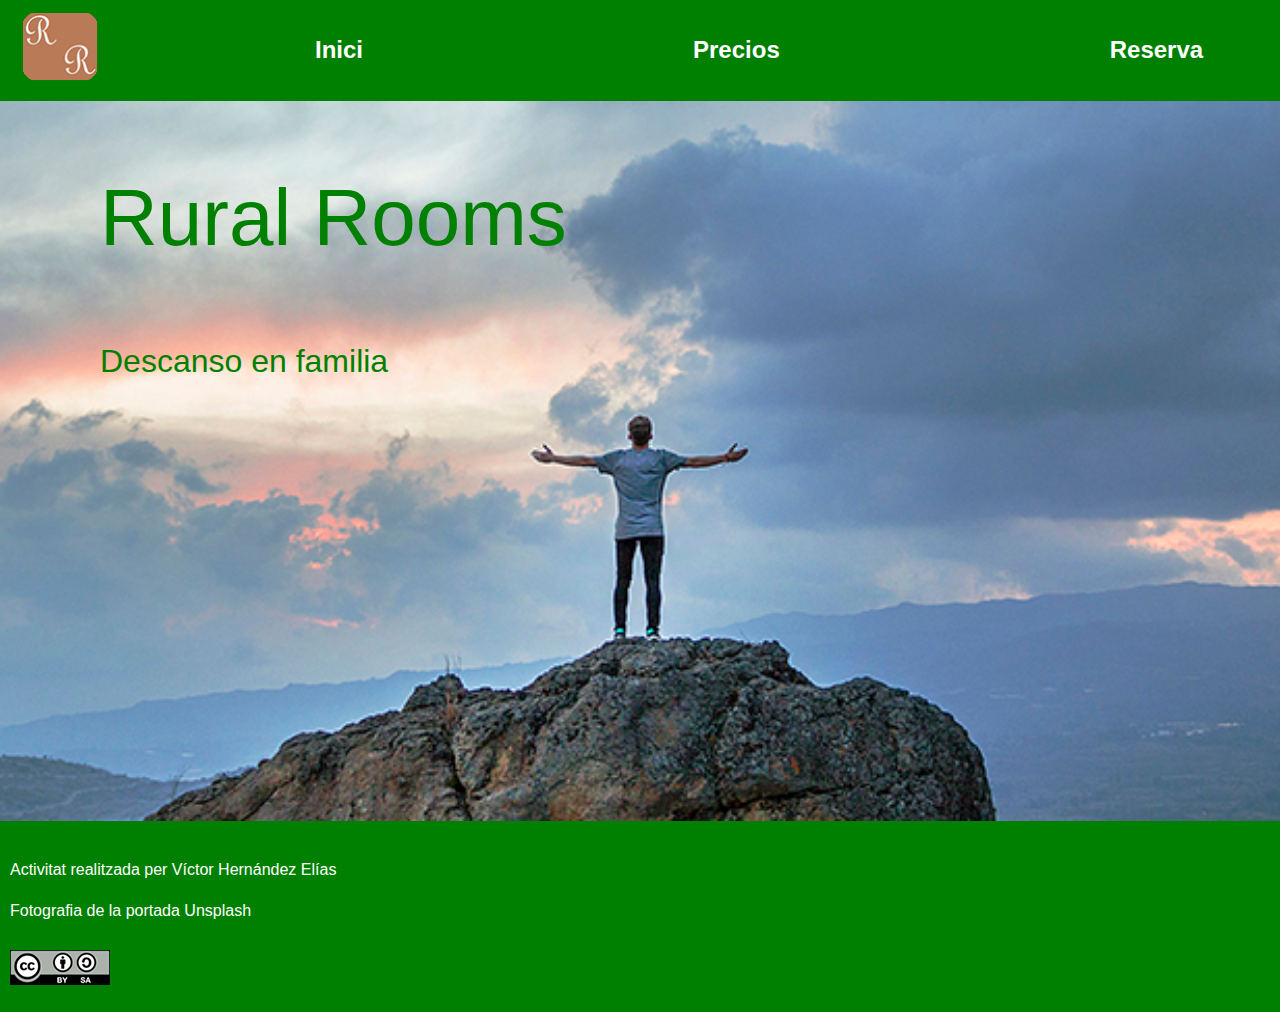
<file: Activitat4. Material/index.html>
<!DOCTYPE html>
<html lang="ca">
<head>
    <meta charset="UTF-8">
    <meta name="viewport" content="width=device-width, initial-scale=1.0">
    <title>RuralRooms</title>
    <link rel="stylesheet" href="estilos.css">
</head>
<body>
    <!-- Encapçalament -->
    <header>
        <a href="index.html">
            <img src="img/RRLogo.jpg" alt="RuralRooms Logo" id="logo">
        </a>
        <nav>
            <ul>
                <li><a href="index.html" class="active">Inici</a></li>
                <li><a href="precios.html">Precios</a></li>
                <li><a href="reserva.html">Reserva</a></li>
            </ul>
        </nav>
    </header>

    <!-- Zona de continguts -->
    <section id="portada">
        <div class="contingut">
            <h1>Rural Rooms</h1>
            <p>Descanso en familia</p>
        </div>
    </section>

    <!-- Peu de pàgina -->
    <footer>
        <p>Activitat realitzada per Víctor Hernández Elías</p>
        <p>
            Fotografia de la portada 
                <a href="https://unsplash.com/" target="_blank">Unsplash</a>
            </p>
            <a href="http://creativecommons.org/licenses/by-sa/4.0/" target="_blank">
                <img src="img/creative-commons.png" alt="Creative Commons License">
            </a>
            
        </a>
    </footer>
</body>
</html>
</file>
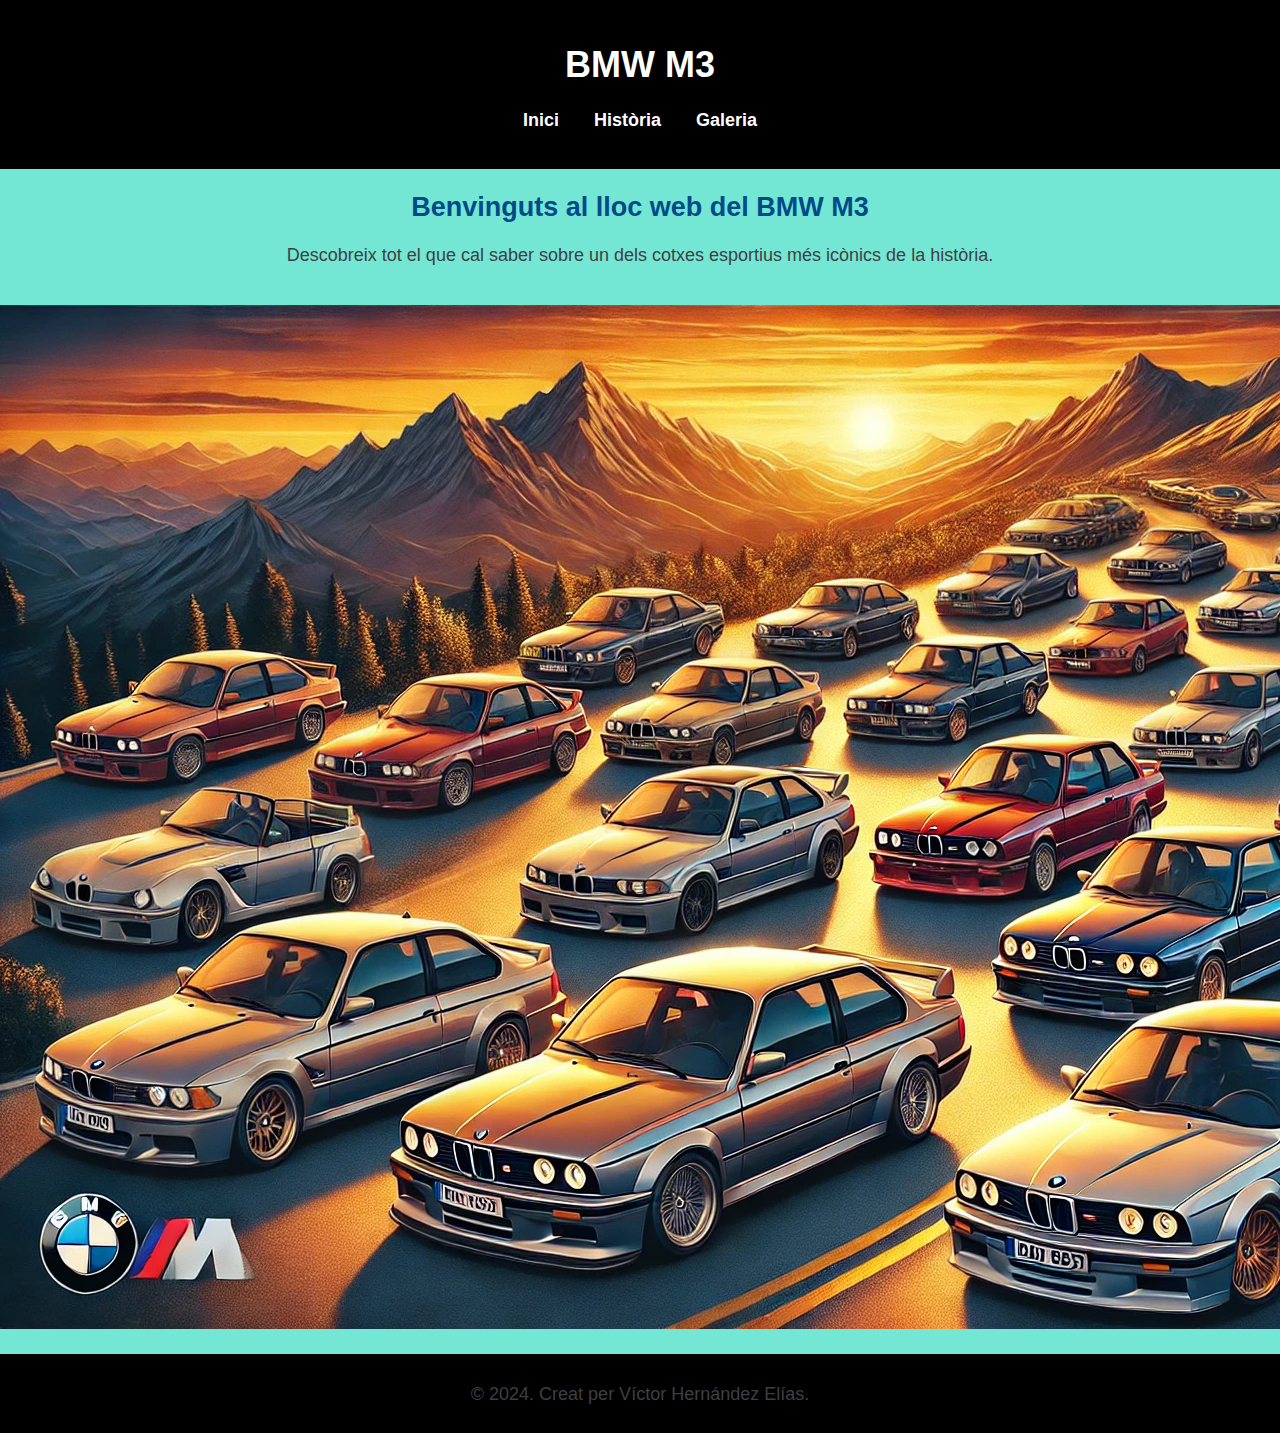
<file: Activitat5/index.html>
<!DOCTYPE html>
<html lang="ca">
<head>
    <meta charset="UTF-8">
    <meta name="viewport" content="width=device-width, initial-scale=1.0">
    <meta name="author" content="Nom de l'autor">
    <meta name="keywords" content="BMW, M3, cotxes, esportius">
    <meta name="description" content="Pàgina d'inici del lloc web dedicat al BMW M3">
    <title>BMW M3 - Pàgina d'Inici</title>
    <link rel="stylesheet" href="estilos.css">
    <script src="components/script.js" defer></script>
</head>
<body>
    <header>
        <h1>BMW M3</h1>
        <nav>
            <ul>
                <li><a href="index.html">Inici</a></li>
                <li><a href="pagina2.html">Història</a></li>
                <li><a href="pagina3.html">Galeria</a></li>
            </ul>
        </nav>
    </header>
    <main>
        <h2>Benvinguts al lloc web del BMW M3</h2>
        <p>Descobreix tot el que cal saber sobre un dels cotxes esportius més icònics de la història.</p>
        <img><img src="img/f1d1e2e4-7e3c-4ad1-9984-ba1ed25ab185.png">
    </main>
    <footer>
        <p>&copy; 2024. Creat per Víctor Hernández Elías.</p>
    </footer>
</body>
</html>
</file>
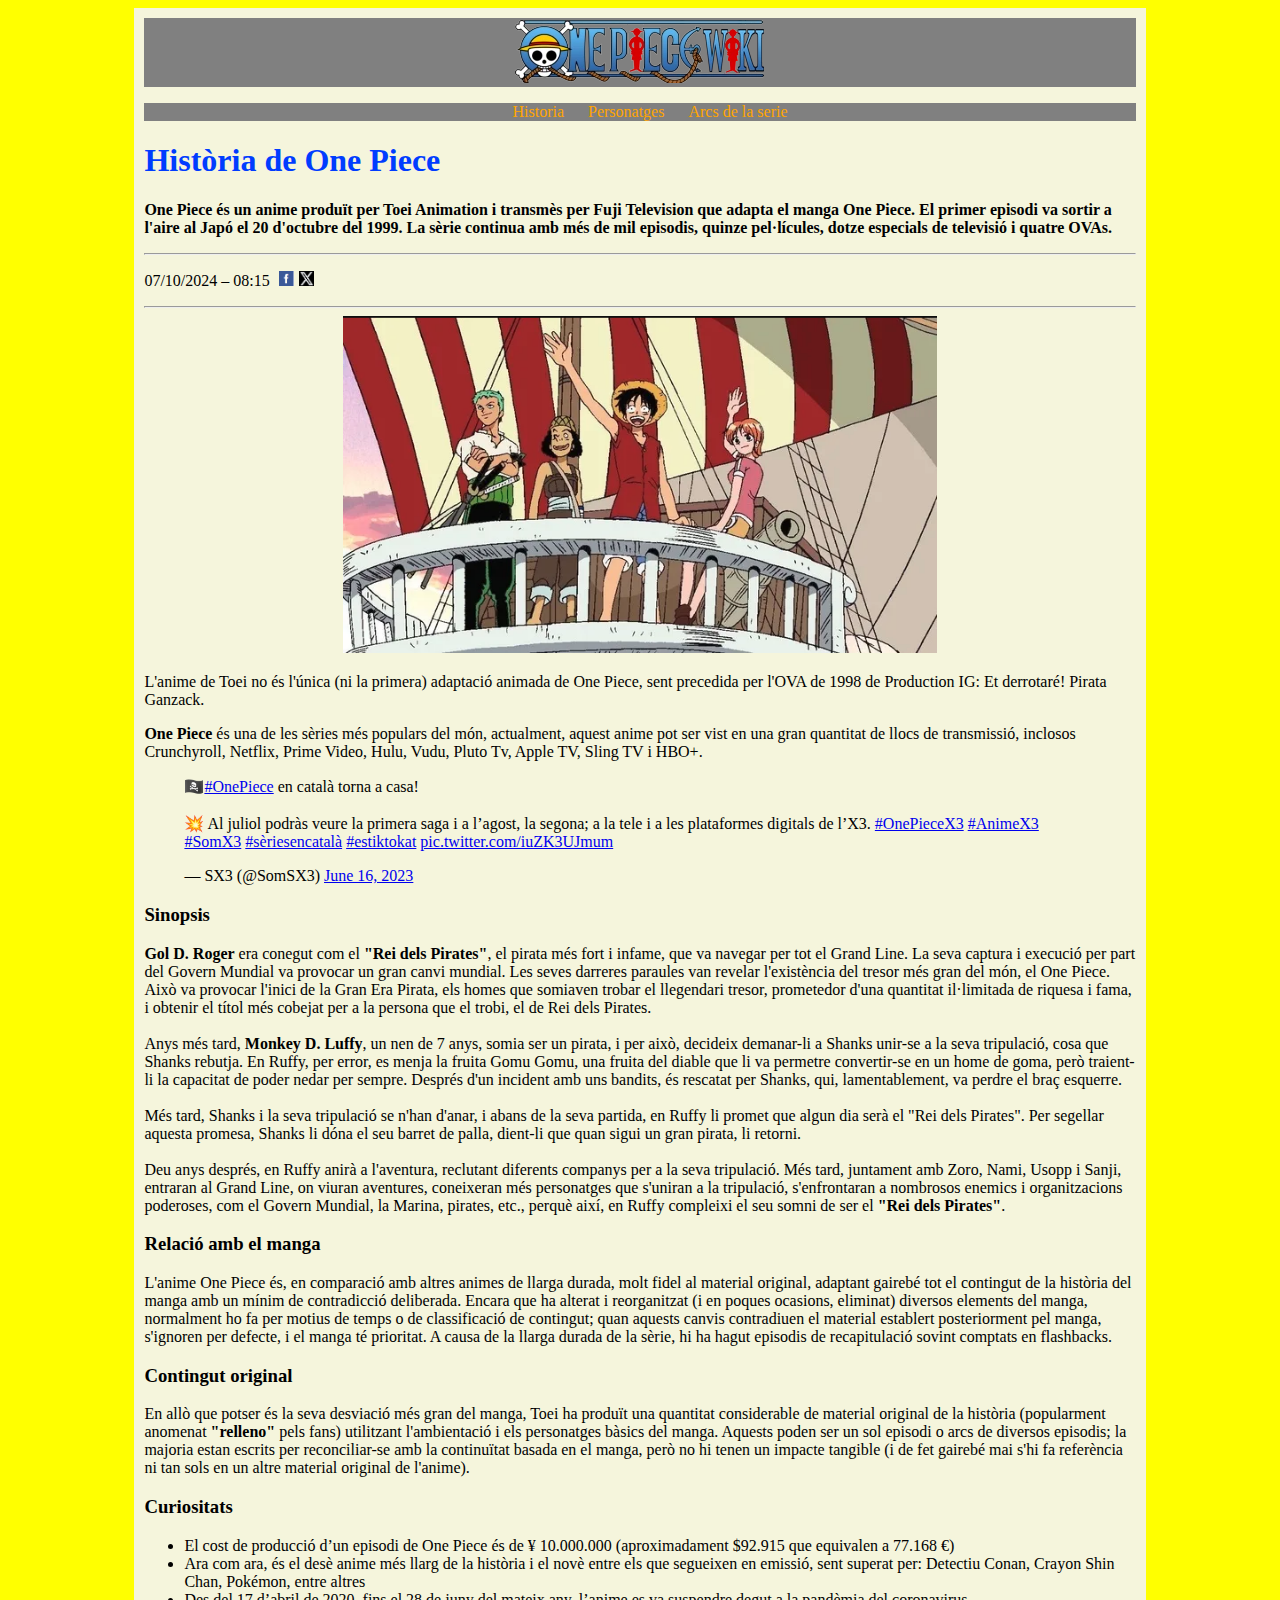
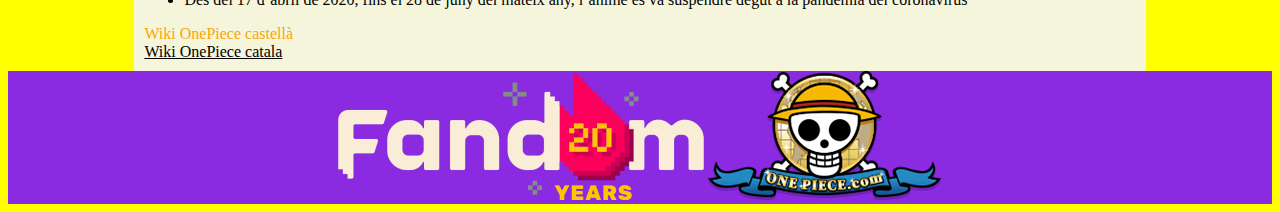
<file: Activitat3. Material/historia.html>
<!DOCTYPE html>
<html>
<head>
<meta charset="utf-8" />    
<title>Historia One Piece</title>
<style type="text/css">
    @import url("css/estils.css");
  </style>
</head>
<body>
  <div id="fondo">
    <header>
      <div id="imagen">
    <img src="img/Site-OnePiece_logo.webp">
      </div>

      <nav> 
        <ul> 
          <li><a class="navegador" href="serie-historia.html">Historia</a></li>
          <li><a class="navegador" href="personatges.html">Personatges</a></li>
          <li><a class="navegador" href="llista_arcs.html">Arcs de la serie</a><li>
        </ul>   
      </nav>
      
    </header> 

    <div id="contenido">
      <h1 id="Titulo">
        Història de One Piece
      </h1>
      <p id="primertexto">
        <b>
      One Piece és un anime produït per Toei Animation i transmès per Fuji Television que adapta el manga One Piece. El primer episodi va sortir a l'aire al Japó el 20 d'octubre del 1999. La sèrie continua amb més de mil episodis, quinze pel·lícules, dotze especials de televisió i quatre OVAs.
        </b> 
      </p>
      <hr>
      <p>07/10/2024 – 08:15 <a href="https://www.facebook.com/"><img class="icono" src="img/ico_facebook.png"></a><a href="https://x.com"><img class="icono" src="img/ico_x.png"></a></p>
      <hr>
      <center><img id="fotopiece" src="img/one_piece.png"></center>
      <p class="segundotexto">
        L'anime de Toei no és l'única (ni la primera) adaptació animada de One Piece, sent precedida per l'OVA de 1998 de Production IG: Et derrotaré! Pirata Ganzack.
        </p>
      <p class="segundotexto">
        <b>One Piece</b> és una de les sèries més populars del món, actualment, aquest anime pot ser vist en una gran quantitat de llocs de transmissió, inclosos Crunchyroll, Netflix, Prime Video, Hulu, Vudu, Pluto Tv, Apple TV, Sling TV i HBO+.
      </p>
      <blockquote class="twitter-tweet"><p lang="ca" dir="ltr">🏴‍☠️<a href="https://twitter.com/hashtag/OnePiece?src=hash&amp;ref_src=twsrc%5Etfw">#OnePiece</a> en català torna a casa! <br><br>💥 Al juliol podràs veure la primera saga i a l’agost, la segona; a la tele i a les plataformes digitals de l’X3. <a href="https://twitter.com/hashtag/OnePieceX3?src=hash&amp;ref_src=twsrc%5Etfw">#OnePieceX3</a> <a href="https://twitter.com/hashtag/AnimeX3?src=hash&amp;ref_src=twsrc%5Etfw">#AnimeX3</a> <a href="https://twitter.com/hashtag/SomX3?src=hash&amp;ref_src=twsrc%5Etfw">#SomX3</a> <a href="https://twitter.com/hashtag/s%C3%A8riesencatal%C3%A0?src=hash&amp;ref_src=twsrc%5Etfw">#sèriesencatalà</a> <a href="https://twitter.com/hashtag/estiktokat?src=hash&amp;ref_src=twsrc%5Etfw">#estiktokat</a> <a href="https://t.co/iuZK3UJmum">pic.twitter.com/iuZK3UJmum</a></p>&mdash; SX3 (@SomSX3) <a href="https://twitter.com/SomSX3/status/1669702155274539009?ref_src=twsrc%5Etfw">June 16, 2023</a></blockquote> <script async src="https://platform.twitter.com/widgets.js" charset="utf-8"></script> 
     <h3>
     <b>Sinopsis</b>
     </h3>
     <p>
    <b>Gol D. Roger</b> era conegut com el <b>"Rei dels Pirates"</b>, el pirata més fort i infame, que va navegar per tot el Grand Line. La seva captura i execució per part del Govern Mundial va provocar un gran canvi mundial. Les seves darreres paraules van revelar l'existència del tresor més gran del món, el One Piece. Això va provocar l'inici de la Gran Era Pirata, els homes que somiaven trobar el llegendari tresor, prometedor d'una quantitat il·limitada de riquesa i fama, i obtenir el títol més cobejat per a la persona que el trobi, el de Rei dels Pirates.
      <br>
      <br>
      Anys més tard, <b>Monkey D. Luffy</b>, un nen de 7 anys, somia ser un pirata, i per això, decideix demanar-li a Shanks unir-se a la seva tripulació, cosa que Shanks rebutja. En Ruffy, per error, es menja la fruita Gomu Gomu, una fruita del diable que li va permetre convertir-se en un home de goma, però traient-li la capacitat de poder nedar per sempre. Després d'un incident amb uns bandits, és rescatat per Shanks, qui, lamentablement, va perdre el braç esquerre.
      <br>
      <br>
      Més tard, Shanks i la seva tripulació se n'han d'anar, i abans de la seva partida, en Ruffy li promet que algun dia serà el "Rei dels Pirates". Per segellar aquesta promesa, Shanks li dóna el seu barret de palla, dient-li que quan sigui un gran pirata, li retorni.
      <br>
      <br>
      Deu anys després, en Ruffy anirà a l'aventura, reclutant diferents companys per a la seva tripulació. Més tard, juntament amb Zoro, Nami, Usopp i Sanji, entraran al Grand Line, on viuran aventures, coneixeran més personatges que s'uniran a la tripulació, s'enfrontaran a nombrosos enemics i organitzacions poderoses, com el Govern Mundial, la Marina, pirates, etc., perquè així, en Ruffy compleixi el seu somni de ser el <b>"Rei dels Pirates"</b>.
     </p>
     <h3>
    <b>Relació amb el manga</b>
     </h3>
     <p>
      L'anime One Piece és, en comparació amb altres animes de llarga durada, molt fidel al material original, adaptant gairebé tot el contingut de la història del manga amb un mínim de contradicció deliberada. Encara que ha alterat i reorganitzat (i en poques ocasions, eliminat) diversos elements del manga, normalment ho fa per motius de temps o de classificació de contingut; quan aquests canvis contradiuen el material establert posteriorment pel manga, s'ignoren per defecte, i el manga té prioritat. A causa de la llarga durada de la sèrie, hi ha hagut episodis de recapitulació sovint comptats en flashbacks.
     </p>
     <h3>
      <b>Contingut original</b>
     </h3>
     <p>
      En allò que potser és la seva desviació més gran del manga, Toei ha produït una quantitat considerable de material original de la història (popularment anomenat <b>"relleno"</b> pels fans) utilitzant l'ambientació i els personatges bàsics del manga. Aquests poden ser un sol episodi o arcs de diversos episodis; la majoria estan escrits per reconciliar-se amb la continuïtat basada en el manga, però no hi tenen un impacte tangible (i de fet gairebé mai s'hi fa referència ni tan sols en un altre material original de l'anime).
     </p>
     <h3>
      <b>Curiositats</b>
     </h3>
     <ul>
     <li>
      El cost de producció d’un episodi de One Piece és de ¥ 10.000.000 (aproximadament $92.915 que equivalen a 77.168 €) 
     </li>
     <li>
      Ara com ara, és el desè anime més llarg de la història i el novè entre els que segueixen en emissió, sent superat per: Detectiu Conan, Crayon Shin Chan, Pokémon, entre altres 
     </li>
     <li>
      Des del 17 d’abril de 2020, fins el 28 de juny del mateix any, l’anime es va suspendre degut a la pandèmia del coronavirus 
     </li>
    </ul>
      <a id="Catala" href="https://onepiece.fandom.com/es/wiki/Portada ">Wiki OnePiece castellà</a>
      <br>
      <a id="Castella" href="https://onepiece.fandom.com/ca/wiki/Portada ">Wiki OnePiece catala</a>
    </div>
  </div>
  <div>
    <footer>
<img src="img/fandom20-footer-logo.webp"> <img src="img/logo_onepiece.png">
    </footer>
  </div>
 </body>
</html>
</file>
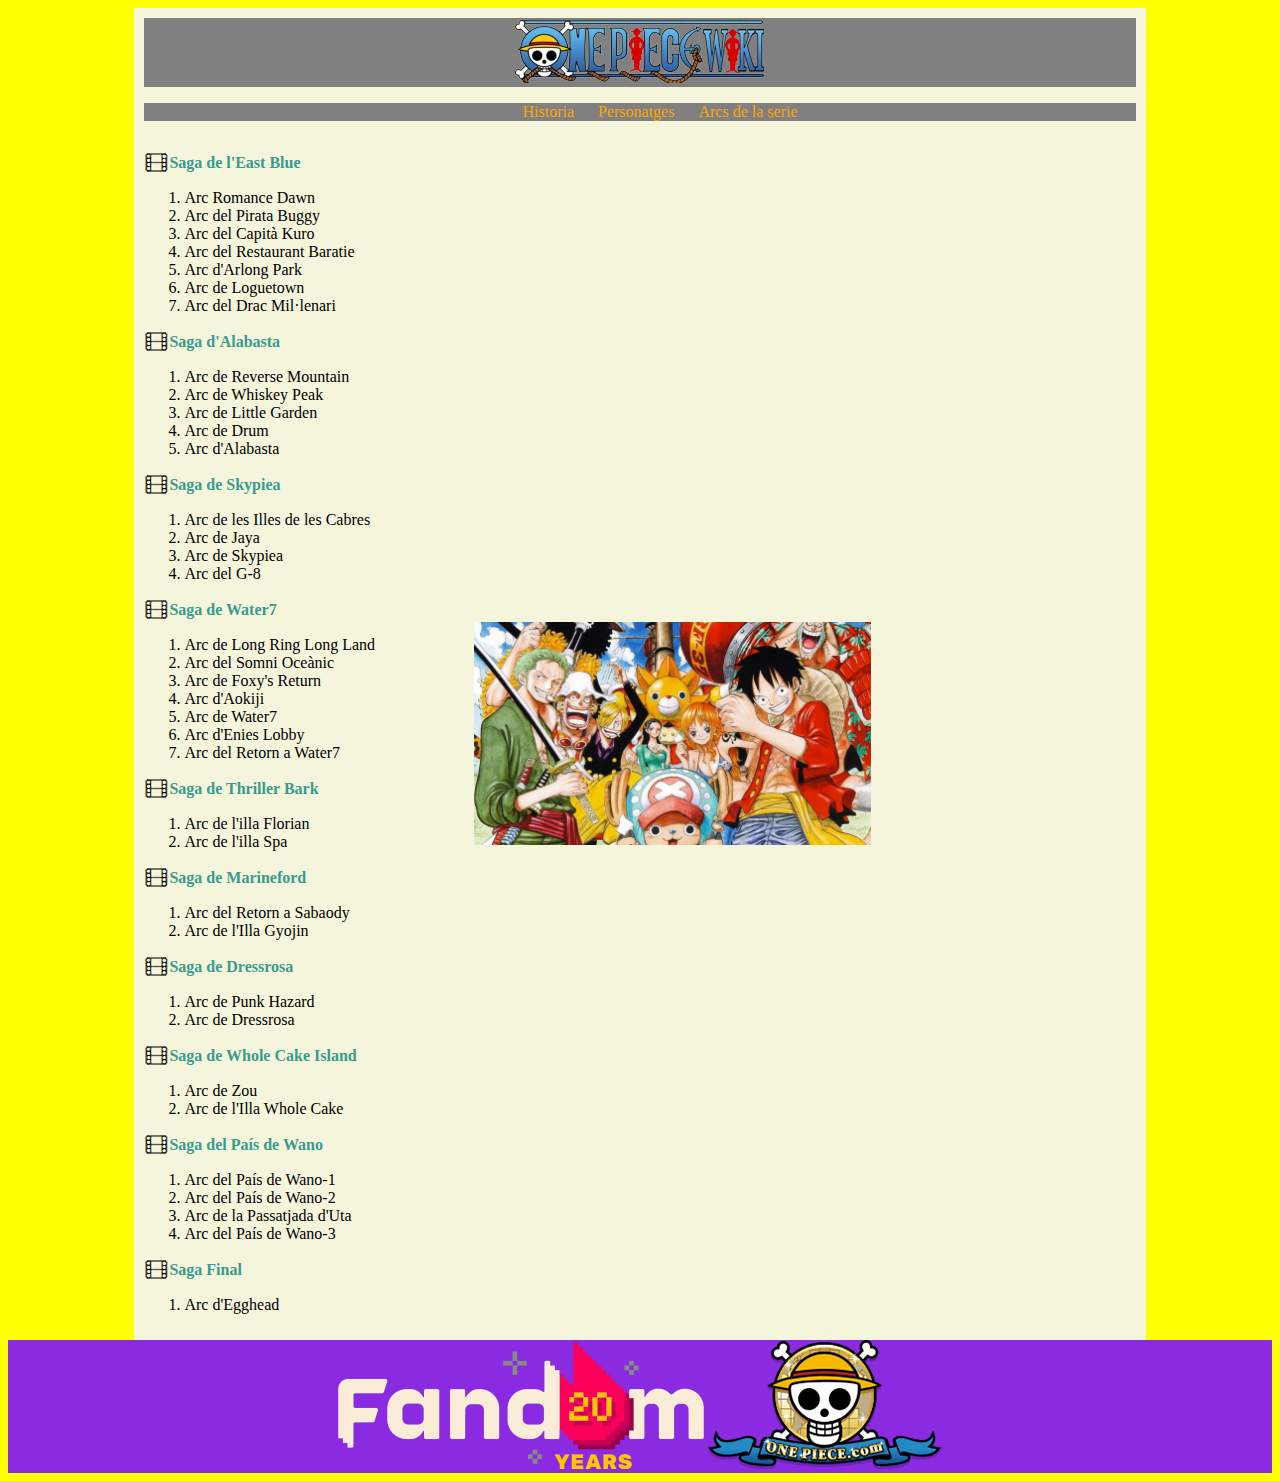
<file: Activitat3. Material/llista_arcs.html>
<!DOCTYPE html>
<html>
<head>
<meta charset="utf-8" />    
<title>Historia One Piece</title>
<style type="text/css">
    @import url("css/estils3.css");
</style>
</head>
<body>
    <div id="fondo">
        <header>
          <div id="imagen">
            <img src="img/Site-OnePiece_logo.webp" alt="One Piece Logo">
          </div>
    
          <nav> 
            <ul> 
                <li><a class="navegador" href="serie-historia.html">Historia</a></li>
                <li><a class="navegador" href="personatges.html">Personatges</a></li>
                <li><a class="navegador" href="llista_arcs.html">Arcs de la serie</a></li>
            </ul>   
          </nav>
        </header> 
    
        <div id="contenedor">

            <section>
                <p class="saga"><img src="img/icono-cine.png" alt="Icono Cine"> Saga de l'East Blue</p>
                <ol>
                    <li>Arc Romance Dawn</li>
                    <li>Arc del Pirata Buggy</li>
                    <li>Arc del Capità Kuro</li>
                    <li>Arc del Restaurant Baratie</li>
                    <li>Arc d'Arlong Park</li>
                    <li>Arc de Loguetown</li>
                    <li>Arc del Drac Mil·lenari</li>
                </ol>

                <p class="saga"><img src="img/icono-cine.png" alt="Icono Cine"> Saga d'Alabasta</p>
                <ol>
                    <li>Arc de Reverse Mountain</li>
                    <li>Arc de Whiskey Peak</li>
                    <li>Arc de Little Garden</li>
                    <li>Arc de Drum</li>
                    <li>Arc d'Alabasta</li>
                </ol>

                <p class="saga"><img src="img/icono-cine.png" alt="Icono Cine"> Saga de Skypiea</p>
                <ol>
                    <li>Arc de les Illes de les Cabres</li>
                    <li>Arc de Jaya</li>
                    <li>Arc de Skypiea</li>
                    <li>Arc del G-8</li>
                </ol>

                <p class="saga"><img src="img/icono-cine.png" alt="Icono Cine"> Saga de Water7</p>
                <ol>
                    <li>Arc de Long Ring Long Land</li>
                    <li>Arc del Somni Oceànic</li>
                    <li>Arc de Foxy's Return</li>
                    <li>Arc d'Aokiji</li>
                    <li>Arc de Water7</li>
                    <li>Arc d'Enies Lobby</li>
                    <li>Arc del Retorn a Water7</li>
                </ol>

                <p class="saga"><img src="img/icono-cine.png" alt="Icono Cine"> Saga de Thriller Bark</p>
                <ol>
                    <li>Arc de l'illa Florian</li>
                    <li>Arc de l'illa Spa</li>
                </ol>

                <p class="saga"><img src="img/icono-cine.png" alt="Icono Cine"> Saga de Marineford</p>
                <ol>
                    <li>Arc del Retorn a Sabaody</li>
                    <li>Arc de l'Illa Gyojin</li>
                </ol>

                <p class="saga"><img src="img/icono-cine.png" alt="Icono Cine"> Saga de Dressrosa</p>
                <ol>
                    <li>Arc de Punk Hazard</li>
                    <li>Arc de Dressrosa</li>
                </ol>

                <p class="saga"><img src="img/icono-cine.png" alt="Icono Cine"> Saga de Whole Cake Island</p>
                <ol>
                    <li>Arc de Zou</li>
                    <li>Arc de l'Illa Whole Cake</li>
                </ol>

                <p class="saga"><img src="img/icono-cine.png" alt="Icono Cine"> Saga del País de Wano</p>
                <ol>
                    <li>Arc del País de Wano-1</li>
                    <li>Arc del País de Wano-2</li>
                    <li>Arc de la Passatjada d'Uta</li>
                    <li>Arc del País de Wano-3</li>
                </ol>

                <p class="saga"><img src="img/icono-cine.png" alt="Icono Cine"> Saga Final</p>
                <ol>
                    <li>Arc d'Egghead</li>
                </ol>
           </section>

           <div id="imagen-grande">
               <img src="img/one-piece-c0pujiakubq5rwas.jpg" alt="Imagen de One Piece">
           </div>
        </div>
    </div>

    <footer>
        <img src="img/fandom20-footer-logo.webp" alt="Fandom Logo">
        <img src="img/logo_onepiece.png" alt="One Piece Logo">
    </footer>
</body>
</html>
</file>
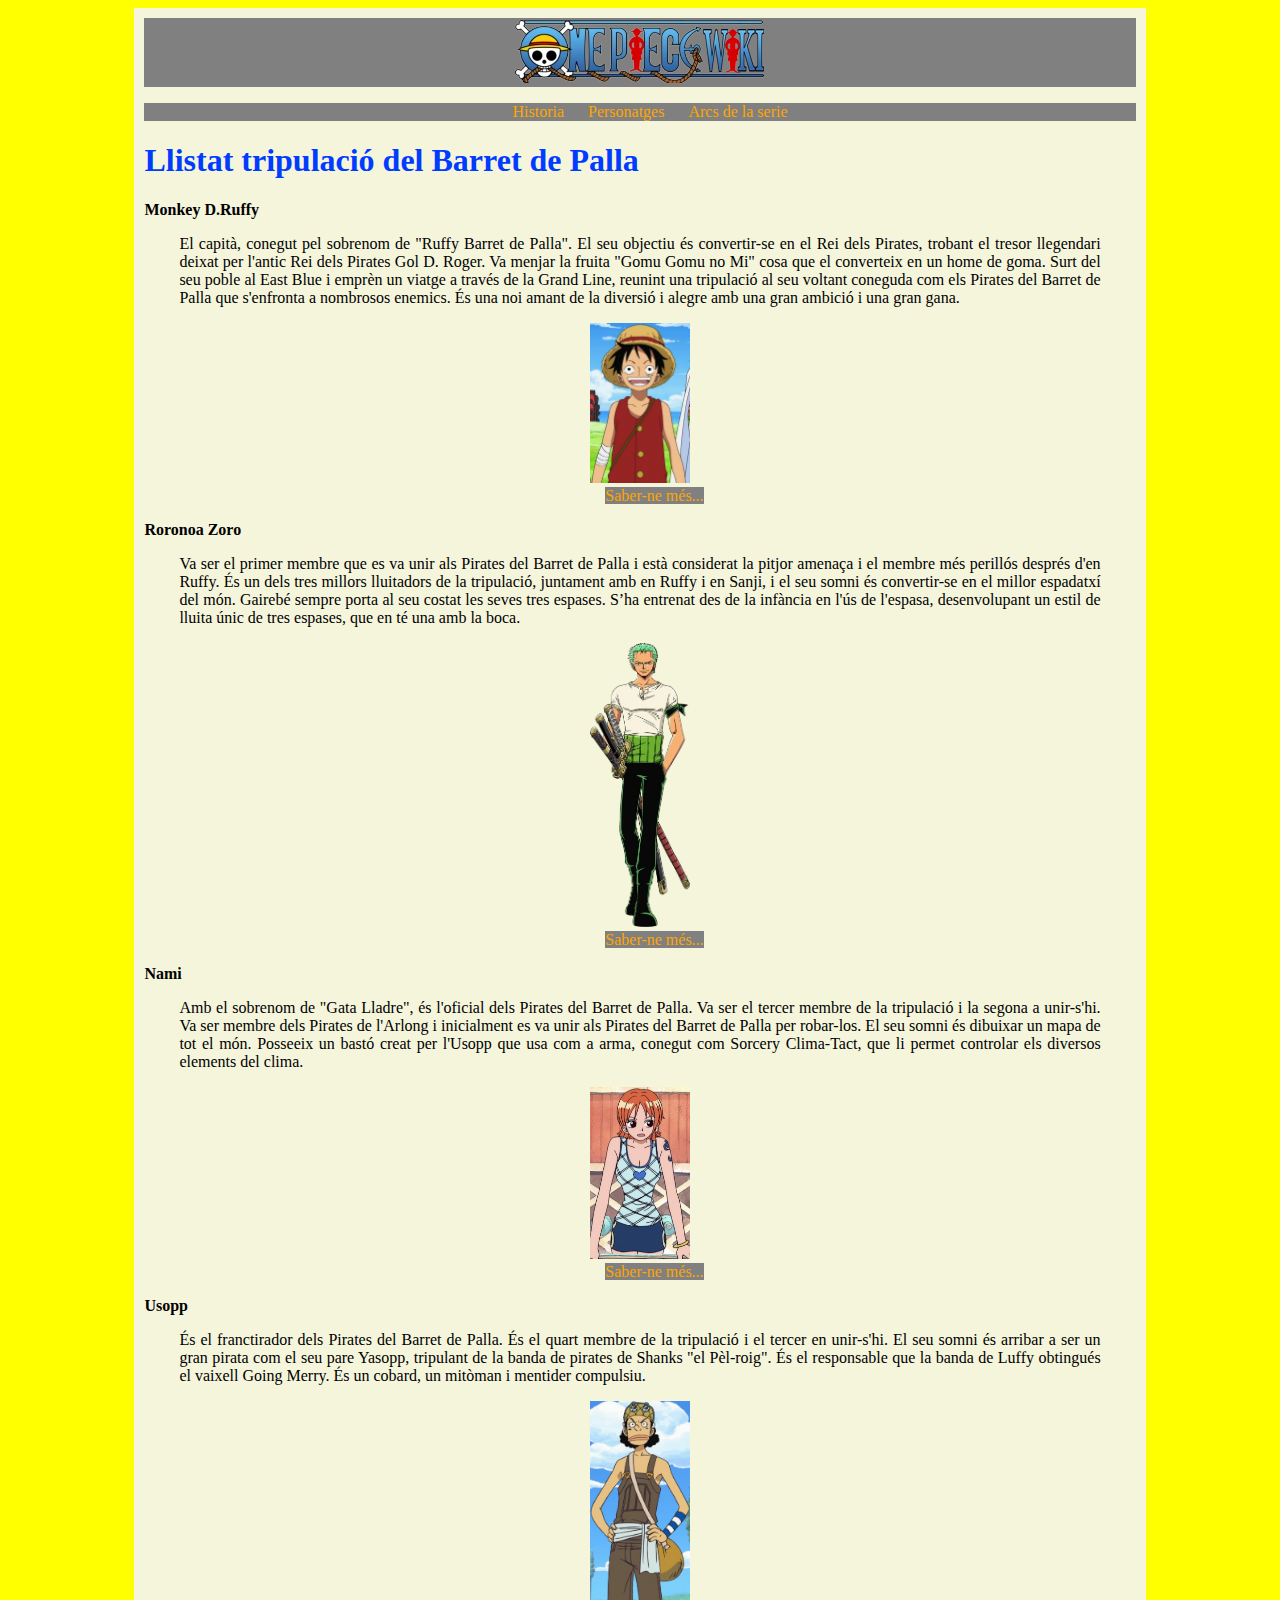
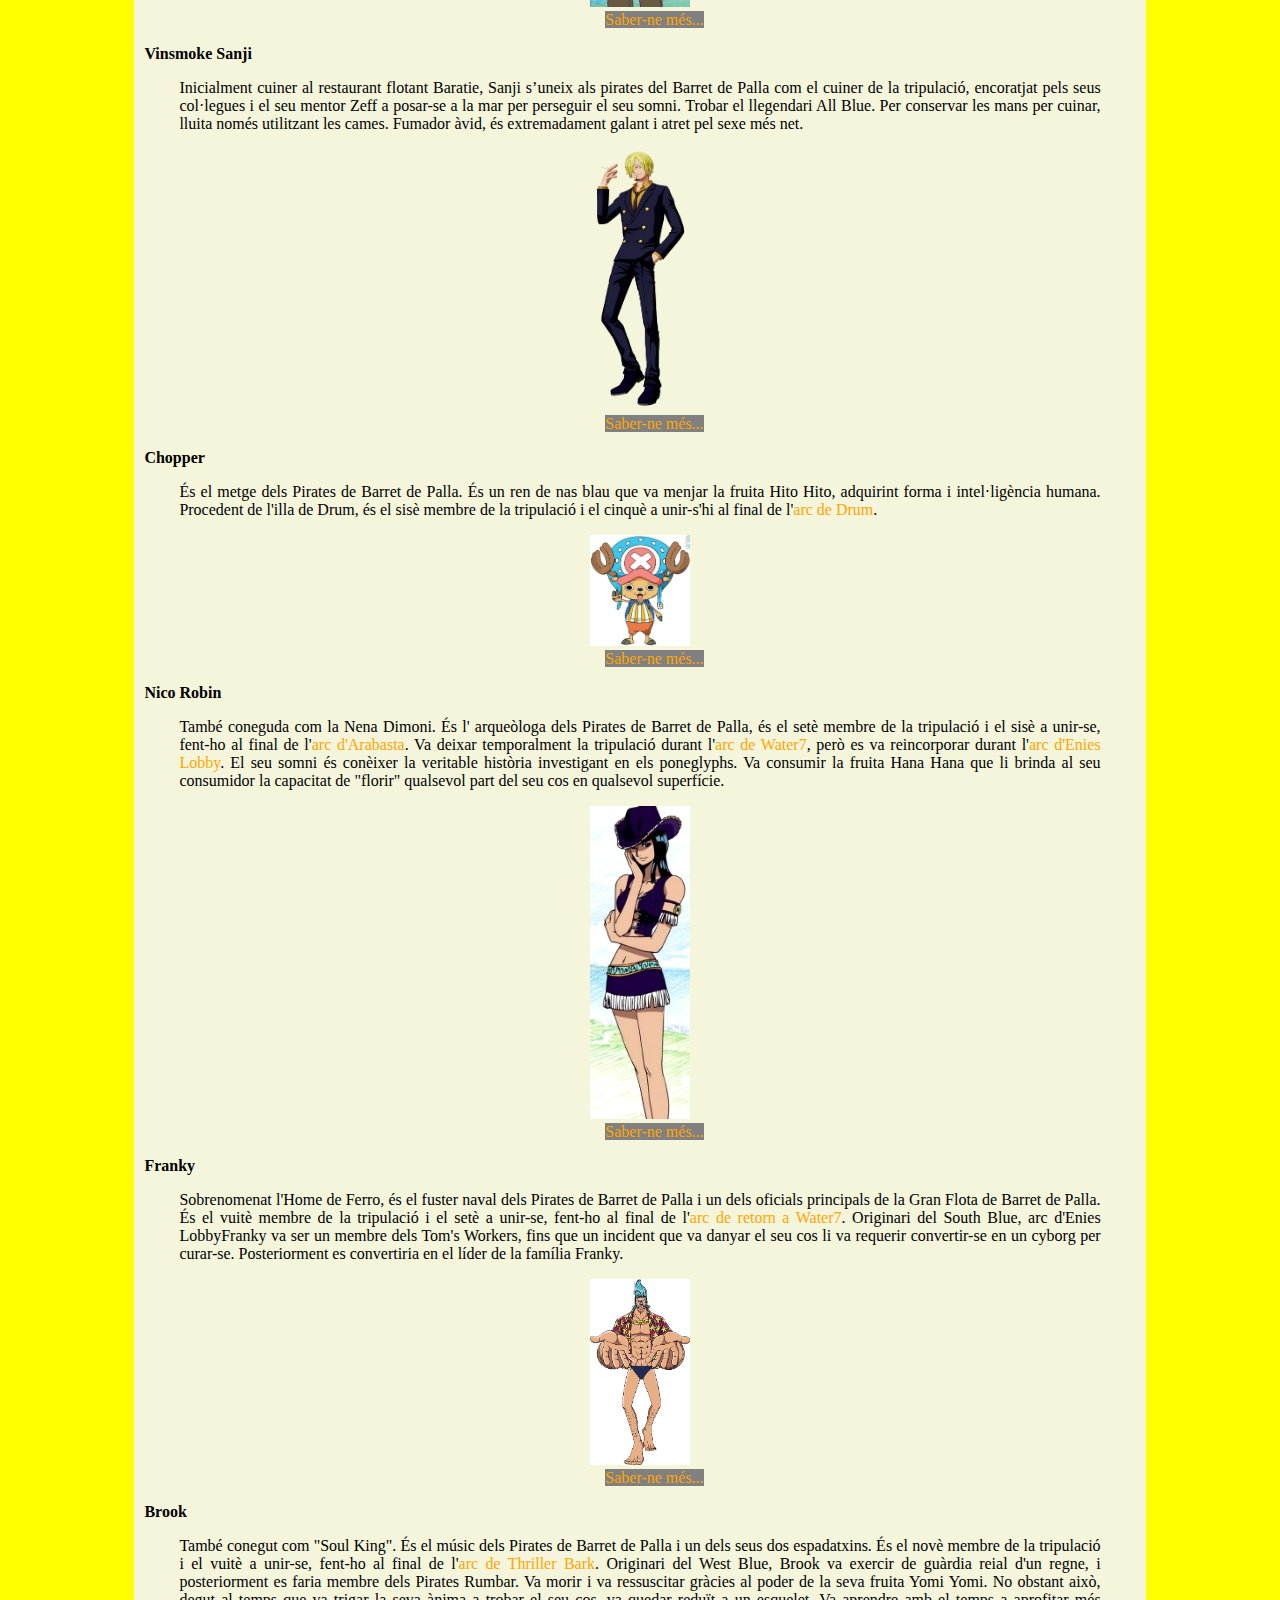
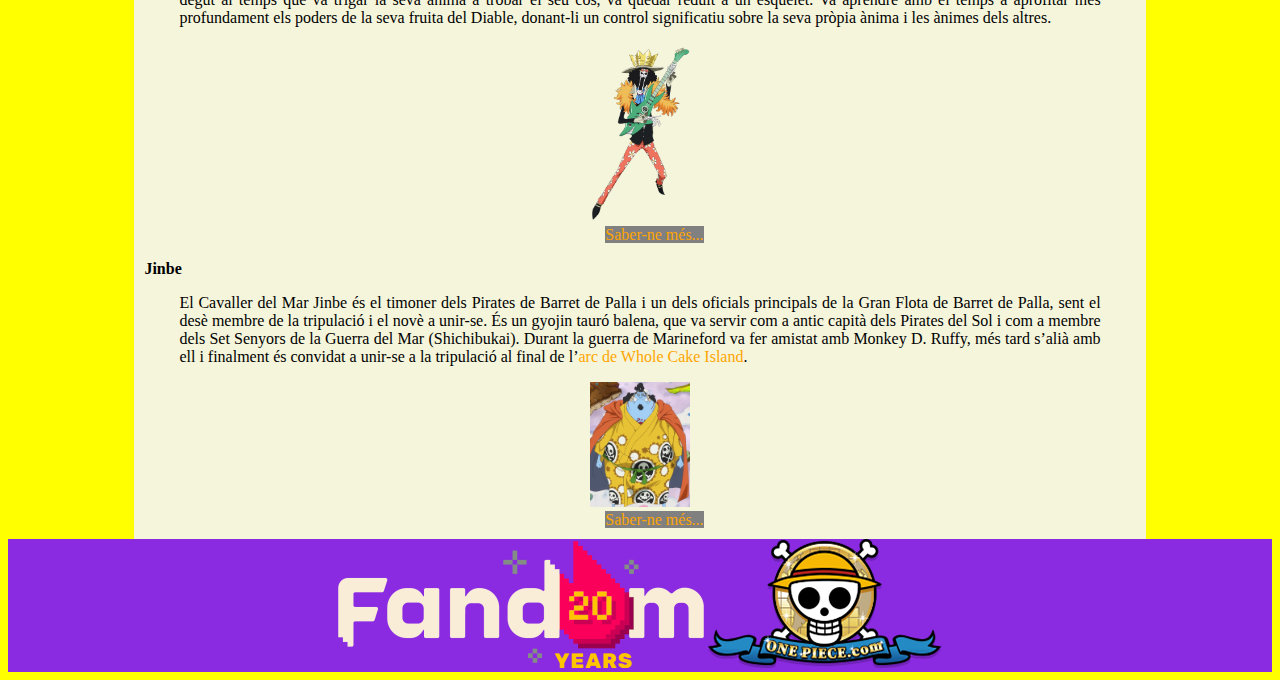
<file: Activitat3. Material/personatges.html>
<!DOCTYPE html>
<html>
<head>
<meta charset="utf-8" />    
<title>Personatges</title>
<style type="text/css">
    @import url("css/estils2.css");
  </style>
</head>
<body>
    <div id="fondo">
        <header>
          <div id="imagen">
        <img src="img/Site-OnePiece_logo.webp">
          </div>
    
          <nav> 
            <ul> 
              <li><a class="navegador" href="serie-historia.html">Historia</a></li>
              <li><a class="navegador" href="personatges.html">Personatges</a></li>
              <li><a class="navegador" href="llista_arcs.html">Arcs de la serie</a><li>
            </ul>   
          </nav>
        </header> 

 <div>
<h1 id="Titulo">
    Llistat tripulació del Barret de Palla
</h1>
<div>
    <p class="nombres">
     Monkey D.Ruffy   
    </p>
    <p class="textos">
     El capità, conegut pel sobrenom de "Ruffy Barret de Palla". El seu objectiu és convertir-se en el Rei dels Pirates, trobant el tresor llegendari deixat per l'antic Rei dels Pirates Gol D. Roger. Va menjar la fruita "Gomu Gomu no Mi" cosa que el converteix en un home de goma. Surt del seu poble al East Blue i emprèn un viatge a través de la Grand Line, reunint una tripulació al seu voltant coneguda com els Pirates del Barret de Palla que s'enfronta a nombrosos enemics. És una noi amant de la diversió i alegre amb una gran ambició i una gran gana.
    </p>
    <img class="personajes" src="img/Ruffy_abans_Timeskip.webp">
    <br>
    <a class="enlaces" href="https://onepiece.fandom.com/es/wiki/Monkey_D._Luffy">
        Saber-ne més...
    </a>
    <p class="nombres">
        Roronoa Zoro 
       </p>
       <p class="textos">
        Va ser el primer membre que es va unir als Pirates del Barret de Palla i està considerat la pitjor amenaça i el membre més perillós després d'en Ruffy. És un dels tres millors lluitadors de la tripulació, juntament amb en Ruffy i en Sanji, i el seu somni és convertir-se en el millor espadatxí del món. Gairebé sempre porta al seu costat les seves tres espases. S’ha entrenat des de la infància en l'ús de l'espasa, desenvolupant un estil de lluita únic de tres espases, que en té una amb la boca.
        </p>
       <img class="personajes" src="img/Zoro's_Common_Outfit.webp">
       <br>
       <a class="enlaces" href="https://onepiece.fandom.com/es/wiki/Roronoa_Zoro">
           Saber-ne més...
       </a>
       
       <p class="nombres">
        Nami
       </p>
       <p class="textos">
        Amb el sobrenom de "Gata Lladre", és l'oficial dels Pirates del Barret de Palla. Va ser el tercer membre de la tripulació i la segona a unir-s'hi. Va ser membre dels Pirates de l'Arlong i inicialment es va unir als Pirates del Barret de Palla per robar-los. El seu somni és dibuixar un mapa de tot el món. Posseeix un bastó creat per l'Usopp que usa com a arma, conegut com Sorcery Clima-Tact, que li permet controlar els diversos elements del clima. 
       </p>
       <img class="personajes" src="img/Nami's_Reverse_Mountain_Outfit.webp">
       <br>
       <a class="enlaces" href="https://onepiece.fandom.com/es/wiki/Nami">
           Saber-ne més...
       </a>
       
       <p class="nombres">
        Usopp
       </p>
       <p class="textos">
        És el franctirador dels Pirates del Barret de Palla. És el quart membre de la tripulació i el tercer en unir-s'hi. El seu somni és arribar a ser un gran pirata com el seu pare Yasopp, tripulant de la banda de pirates de Shanks "el Pèl-roig". És el responsable que la banda de Luffy obtingués el vaixell Going Merry. És un cobard, un mitòman i mentider compulsiu.       </p>
       <img class="personajes" src="img/Usopp_Anime_Pre_Timeskip_Infobox.webp">
       <br>
       <a class="enlaces" href="https://onepiece.fandom.com/es/wiki/Usopp">
           Saber-ne més...
       </a>

       <p class="nombres">
        Vinsmoke Sanji
       </p>
       <p class="textos">
        Inicialment cuiner al restaurant flotant Baratie, Sanji s’uneix als pirates del Barret de Palla com el cuiner de la tripulació, encoratjat pels seus col·legues i el seu mentor Zeff a posar-se a la mar per perseguir el seu somni. Trobar el llegendari All Blue. Per conservar les mans per cuinar, lluita només utilitzant les cames. Fumador àvid, és extremadament galant i atret pel sexe més net.
       </p> 
        <img class="personajes" src="img/Sanji_Post-Timeskip.webp">
       <br>
       <a class="enlaces" href="https://onepiece.fandom.com/es/wiki/Sanji">
           Saber-ne més...
       </a>

       <p class="nombres">
        Chopper
       </p>
       <p class="textos">
        És el metge dels Pirates de Barret de Palla. És un ren de nas blau que va menjar la fruita Hito Hito, adquirint forma i intel·ligència humana. Procedent de l'illa de Drum, és el sisè membre de la tripulació i el cinquè a unir-s'hi al final de l'<span class="naranja">arc de Drum</span>.
       </p> 
        <img class="personajes" src="img/Chopper.jpg">
       <br>
       <a class="enlaces" href="https://onepiece.fandom.com/es/wiki/Tony_Tony_Chopper">
           Saber-ne més...
       </a>

       <p class="nombres">
        Nico Robin
       </p>
       <p class="textos">
        També coneguda com la Nena Dimoni. És l' arqueòloga dels Pirates de Barret de Palla, és el setè membre de la tripulació i el sisè a unir-se, fent-ho al final de l'<span class="naranja">arc d'Arabasta</span>. Va deixar temporalment la tripulació durant l'<span class="naranja">arc de Water7</span>, però es va reincorporar durant l'<span class="naranja">arc d'Enies Lobby</span>. El seu somni és conèixer la veritable història investigant en els poneglyphs. Va consumir la fruita Hana Hana que li brinda al seu consumidor la capacitat de "florir" qualsevol part del seu cos en qualsevol superfície.
       </p> 
        <img class="personajes" src="img/Nico_Robin_Anime_Infobox.webp">
       <br>
       <a class="enlaces" href="https://onepiece.fandom.com/es/wiki/Nico_Robin">
           Saber-ne més...
       </a>

       <p class="nombres">
        Franky
       </p>
       <p class="textos">
        Sobrenomenat l'Home de Ferro, és el fuster naval dels Pirates de Barret de Palla i un dels oficials principals de la Gran Flota de Barret de Palla. És el vuitè membre de la tripulació i el setè a unir-se, fent-ho al final de l'<span class="naranja">arc de retorn a Water7</span>. Originari del South Blue, arc d'Enies LobbyFranky va ser un membre dels Tom's Workers, fins que un incident que va danyar el seu cos li va requerir convertir-se en un cyborg per curar-se. Posteriorment es convertiria en el líder de la família Franky.
       </p> 
        <img class="personajes" src="img/Franky_OnePiece.webp">
       <br>
       <a class="enlaces" href="https://onepiece.fandom.com/es/wiki/Franky">
           Saber-ne més...
       </a>

       <p class="nombres">
        Brook
       </p>
       <p class="textos">
        També conegut com "Soul King". És el músic dels Pirates de Barret de Palla i un dels seus dos espadatxins. És el novè membre de la tripulació i el vuitè a unir-se, fent-ho al final de l'<span class="naranja">arc de Thriller Bark</span>. Originari del West Blue, Brook va exercir de guàrdia reial d'un regne, i posteriorment es faria membre dels Pirates Rumbar. Va morir i va ressuscitar gràcies al poder de la seva fruita Yomi Yomi. No obstant això, degut al temps que va trigar la seva ànima a trobar el seu cos, va quedar reduït a un esquelet. Va aprendre amb el temps a aprofitar més profundament els poders de la seva fruita del Diable, donant-li un control significatiu sobre la seva pròpia ànima i les ànimes dels altres.
       </p> 
        <img class="personajes" src="img/Brook.webp">
       <br>
       <a class="enlaces" href="https://onepiece.fandom.com/es/wiki/Brook">
           Saber-ne més...
       </a>

       <p class="nombres">
        Jinbe
       </p>
       <p class="textos">
        El Cavaller del Mar Jinbe és el timoner dels Pirates de Barret de Palla i un dels oficials principals de la Gran Flota de Barret de Palla, sent el desè membre de la tripulació i el novè a unir-se. És un gyojin tauró balena, que va servir com a antic capità dels Pirates del Sol i com a membre dels Set Senyors de la Guerra del Mar (Shichibukai). Durant la guerra de Marineford va fer amistat amb Monkey D. Ruffy, més tard s’alià amb ell i finalment és convidat a unir-se a la tripulació al final de l’<span class="naranja">arc de Whole Cake Island</span>.
       </p> 
        <img class="personajes" src="img/Jinbe_Anime_Dos_A_os_Despu_s_Infobox.webp">
       <br>
       <a class="enlaces" href="https://onepiece.fandom.com/es/wiki/Jinbe">
           Saber-ne més...
       </a>
    </div>
</div>
</div>
</body>
<div>
    <footer>
        <img src="img/fandom20-footer-logo.webp"> <img src="img/logo_onepiece.png">
    </footer>
</div>
</html>
</file>
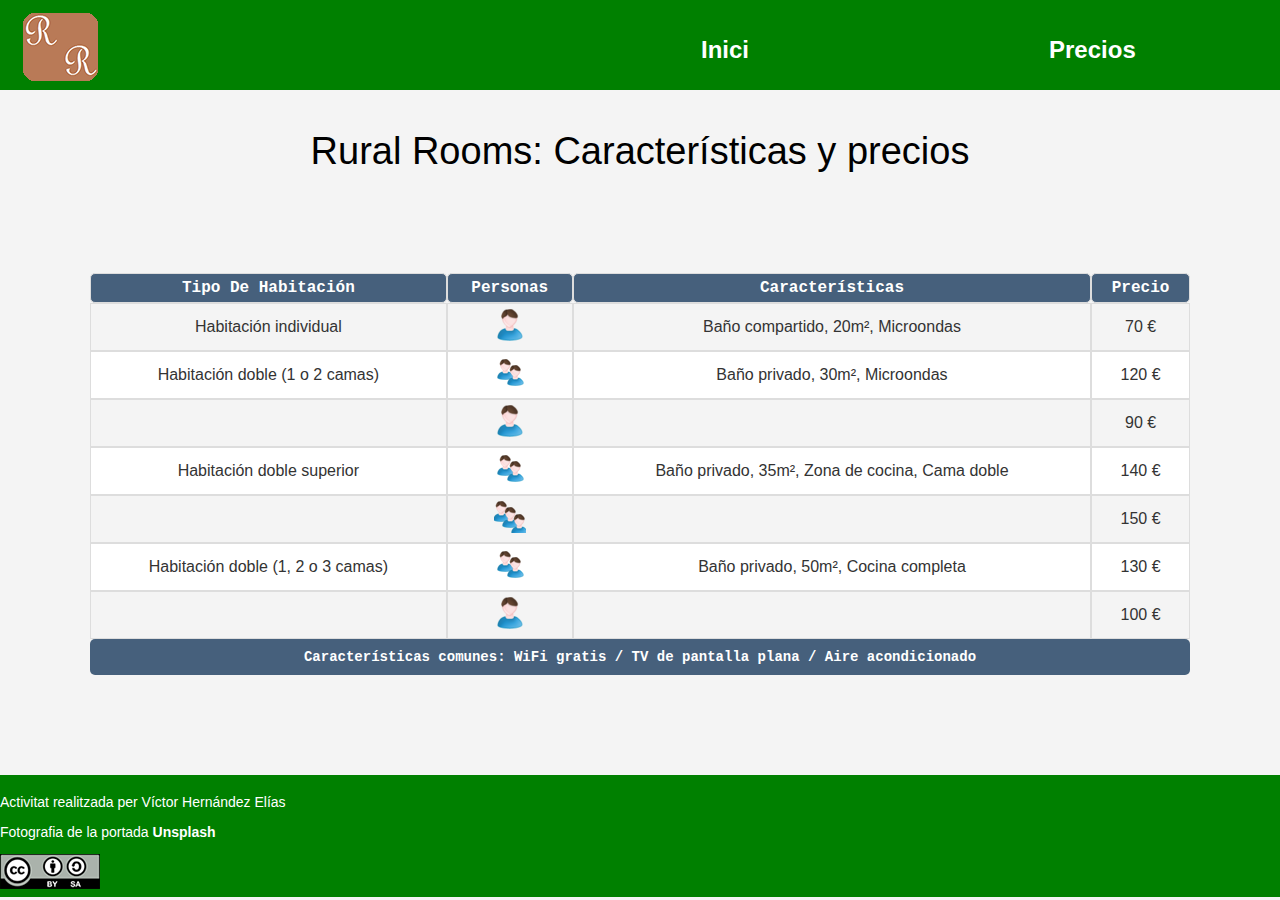
<file: Activitat4. Material/precios.html>
<!DOCTYPE html>
<html lang="es">
<head>
    <meta charset="UTF-8">
    <meta name="viewport" content="width=device-width, initial-scale=1.0">
    <title>Rural Rooms: Características y precios</title>
    <link rel="stylesheet" href="estilos2.css">
</head>
<body>
    <header>
        <nav>
            <header>
                <a href="index.html">
                    <img src="img/RRLogo.jpg">

            <li><a href="index.html" class="active">Inici</a></li>
            <li><a href="precios.html">Precios</a></li>
            <li><a href="reserva.html">Reserva</a></li>
        </nav>
    </header>
    <h2>Rural Rooms: Características y precios</h2>

    <main>
        <table>
            <thead>
                <tr>
                    <th>Tipo de Habitación</th>
                    <th>Personas</th>
                    <th>Características</th>
                    <th>Precio</th>
                </tr>
            </thead>
            <tbody>
                <tr>
                    <td>Habitación individual</td>
                    <td><img src="img/individual.jpg" alt="1 Persona"></td>
                    <td>Baño compartido, 20m², Microondas</td>
                    <td>70 €</td>
                </tr>
                <tr>
                    <td>Habitación doble (1 o 2 camas)</td>
                    <td><img src="img/doble.jpg" alt="2 Personas"></td>
                    <td>Baño privado, 30m², Microondas</td>
                    <td>120 €</td>
                </tr>
                <tr>
                    <td></td>
                    <td><img src="img/individual.jpg" alt="1 Persona"></td>
                    <td></td>
                    <td>90 €</td>
                </tr>
                <tr>
                    <td>Habitación doble superior</td>
                    <td><img src="img/doble.jpg" alt="2 Personas"></td>
                    <td>Baño privado, 35m², Zona de cocina, Cama doble</td>
                    <td>140 €</td>
                </tr>
                <tr>
                    <td></td>
                    <td><img src="img/triple.jpg" alt="3 Personas"></td>
                    <td></td>
                    <td>150 €</td>
                </tr>
                <tr>
                    <td>Habitación doble (1, 2 o 3 camas)</td>
                    <td><img src="img/doble.jpg" alt="4 Personas"></td>
                    <td>Baño privado, 50m², Cocina completa</td>
                    <td>130 €</td>
                </tr>
                <tr>
                    <td></td>
                    <td><img src="img/individual.jpg" alt=" Personas"></td>
                    <td></td>
                    <td>100 €</td>
                </tr>
            </tbody>
        </table>        
        <div>
            <p>Características comunes: WiFi gratis / TV de pantalla plana / Aire acondicionado</p>
        </div>
    </main>
    <footer>
        <p>Activitat realitzada per Víctor Hernández Elías</p>
        <p>
            Fotografia de la portada 
                <a href="https://unsplash.com/" target="_blank">Unsplash</a>
            </p>
            <a href="http://creativecommons.org/licenses/by-sa/4.0/" target="_blank">
                <img src="img/creative-commons.png" alt="Creative Commons License">
            </a>
            
        </a>
</body>
</html>
</file>
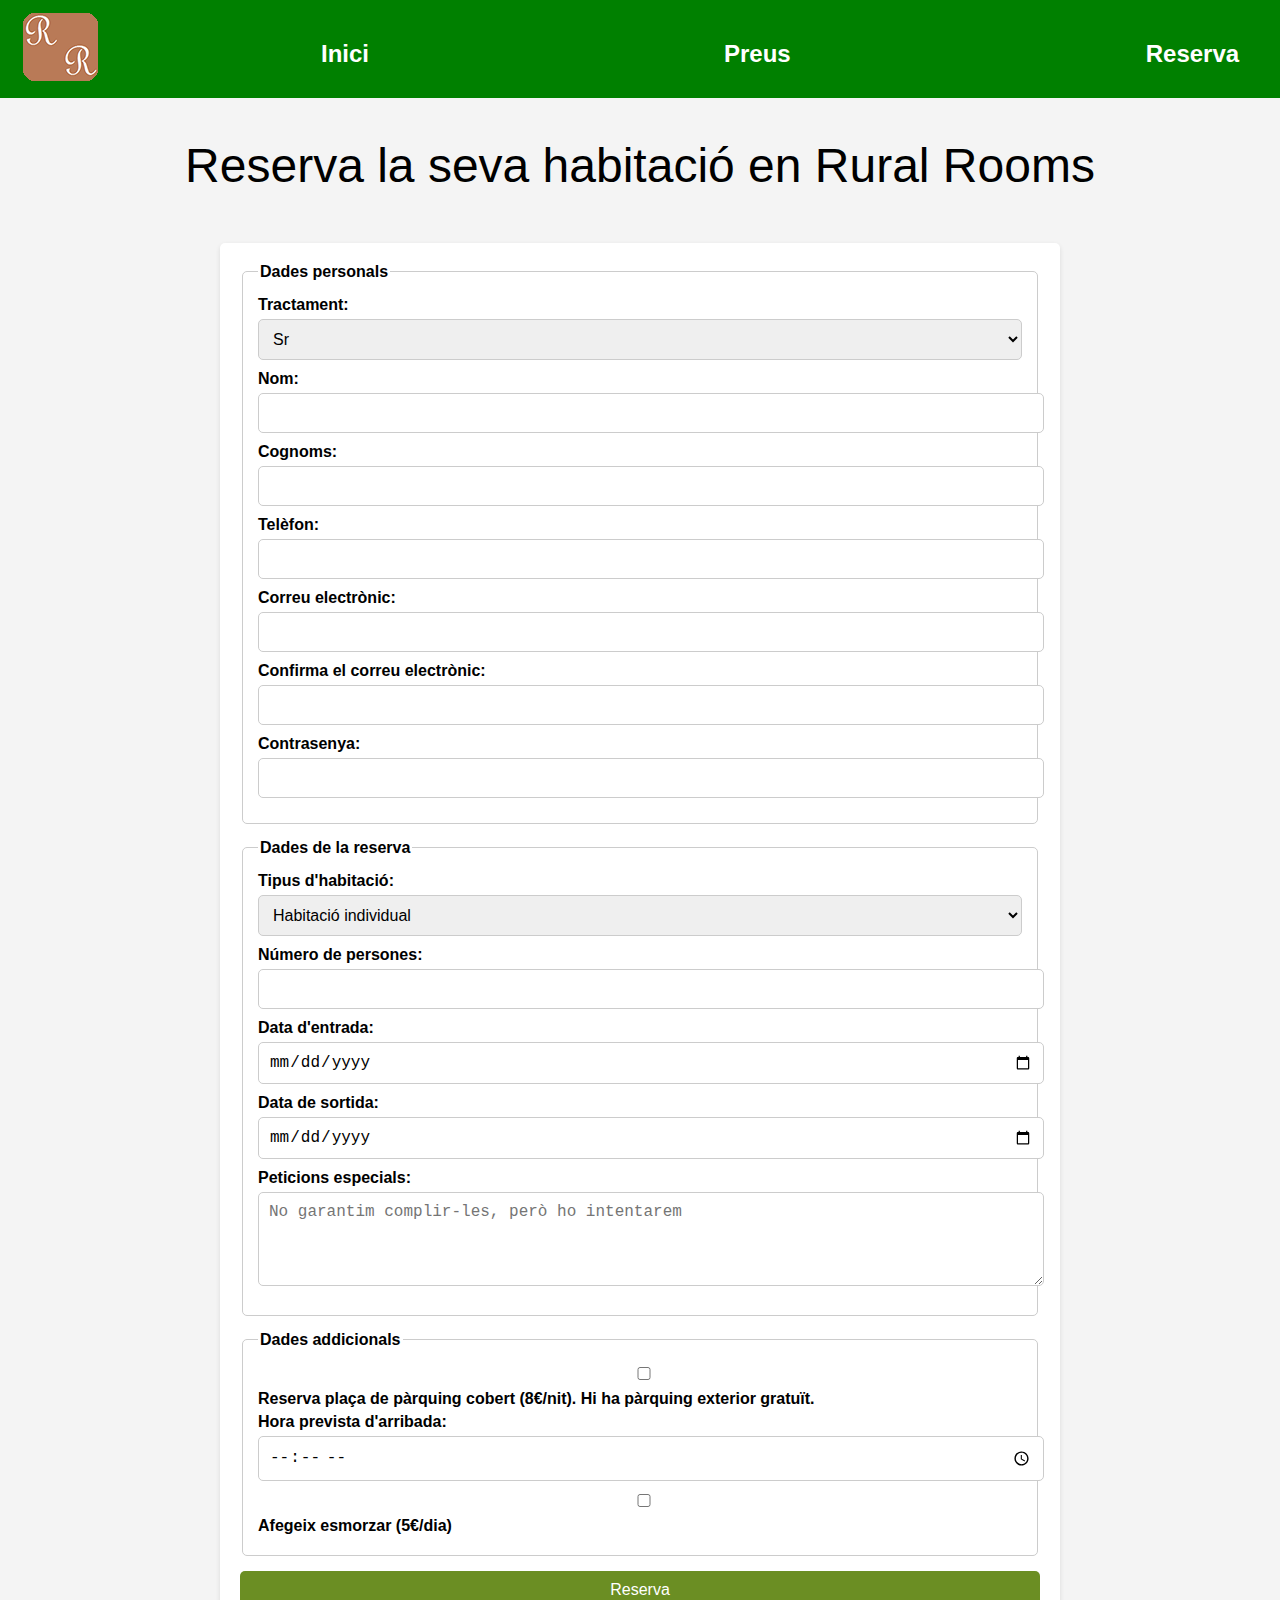
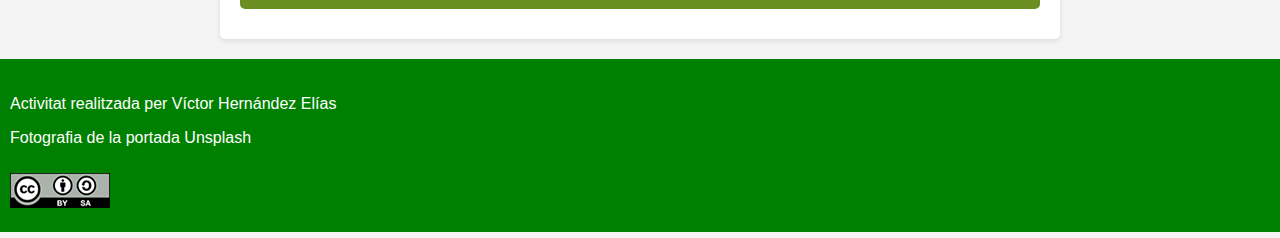
<file: Activitat4. Material/reserva.html>
<!DOCTYPE html>
<html lang="ca">
<head>
    <meta charset="UTF-8">
    <meta name="viewport" content="width=device-width, initial-scale=1.0">
    <meta name="description" content="Formulari de reserva de Rural Rooms">
    <title>Rural Rooms - Reserva</title>
    <link rel="stylesheet" href="estilos3.css">
</head>
<body>
    <header>
        <a href="index.html"><img src="img/RRLogo.jpg" alt="Rural Rooms Logo"></a>
        <nav>
            <ul>
                <li><a href="index.html">Inici</a></li>
                <li><a href="precios.html">Preus</a></li>
                <li><a href="reserva.html">Reserva</a></li>
            </ul>
        </nav>
    </header>
        <h2>Reserva la seva habitació en Rural Rooms</h2>

    <main>
        <form action="#" method="post" class="reservation-form">
            <!-- Dades Personals -->
            <fieldset>
                <legend>Dades personals</legend>
                <label for="treatment">Tractament:</label>
                <select id="treatment" name="treatment" required>
                    <option value="Sr">Sr</option>
                    <option value="Sra">Sra</option>
                    <option value="Srta">Srta</option>
                </select>
                <label for="name">Nom:</label>
                <input type="text" id="name" name="name" required>
                <label for="surname">Cognoms:</label>
                <input type="text" id="surname" name="surname" required>
                <label for="phone">Telèfon:</label>
                <input type="tel" id="phone" name="phone" required>
                <label for="email">Correu electrònic:</label>
                <input type="email" id="email" name="email" required>
                <label for="confirm-email">Confirma el correu electrònic:</label>
                <input type="email" id="confirm-email" name="confirm-email" required>
                <label for="password">Contrasenya:</label>
                <input type="password" id="password" name="password" required>
            </fieldset>

            <!-- Dades de la Reserva -->
            <fieldset>
                <legend>Dades de la reserva</legend>
                <label for="room-type">Tipus d'habitació:</label>
                <select id="room-type" name="room-type" required>
                    <option value="individual">Habitació individual</option>
                    <option value="doble">Habitació doble</option>
                    <option value="doble-superior">Habitació doble superior</option>
                    <option value="triple">Habitació triple</option>
                </select>
                <label for="people">Número de persones:</label>
                <input type="number" id="people" name="people" min="1" required>
                <label for="checkin">Data d'entrada:</label>
                <input type="date" id="checkin" name="checkin" required>
                <label for="checkout">Data de sortida:</label>
                <input type="date" id="checkout" name="checkout" required>
                <label for="special-requests">Peticions especials:</label>
                <textarea id="special-requests" name="special-requests" rows="4" placeholder="No garantim complir-les, però ho intentarem"></textarea>
            </fieldset>

            <!-- Dades Addicionals -->
            <fieldset>
                <legend>Dades addicionals</legend>
                <label for="parking">
                    <input type="checkbox" id="parking" name="parking">
                    Reserva plaça de pàrquing cobert (8€/nit). Hi ha pàrquing exterior gratuït.
                </label>
                <label for="arrival-time">Hora prevista d'arribada:</label>
                <input type="time" id="arrival-time" name="arrival-time">
                <label for="breakfast">
                    <input type="checkbox" id="breakfast" name="breakfast">
                    Afegeix esmorzar (5€/dia)
                </label>
            </fieldset>

            <button type="submit">Reserva</button>
        </form>
    </main>
    <!-- Peu de pàgina -->
    <footer>
        <p>Activitat realitzada per Víctor Hernández Elías</p>
        <p>
            Fotografia de la portada 
                <a href="https://unsplash.com/" target="_blank">Unsplash</a>
            </p>
            <a href="http://creativecommons.org/licenses/by-sa/4.0/" target="_blank">
                <img src="img/creative-commons.png" alt="Creative Commons License">
            </a>
            
        </a>
    </footer>
</body>
</html>
</file>
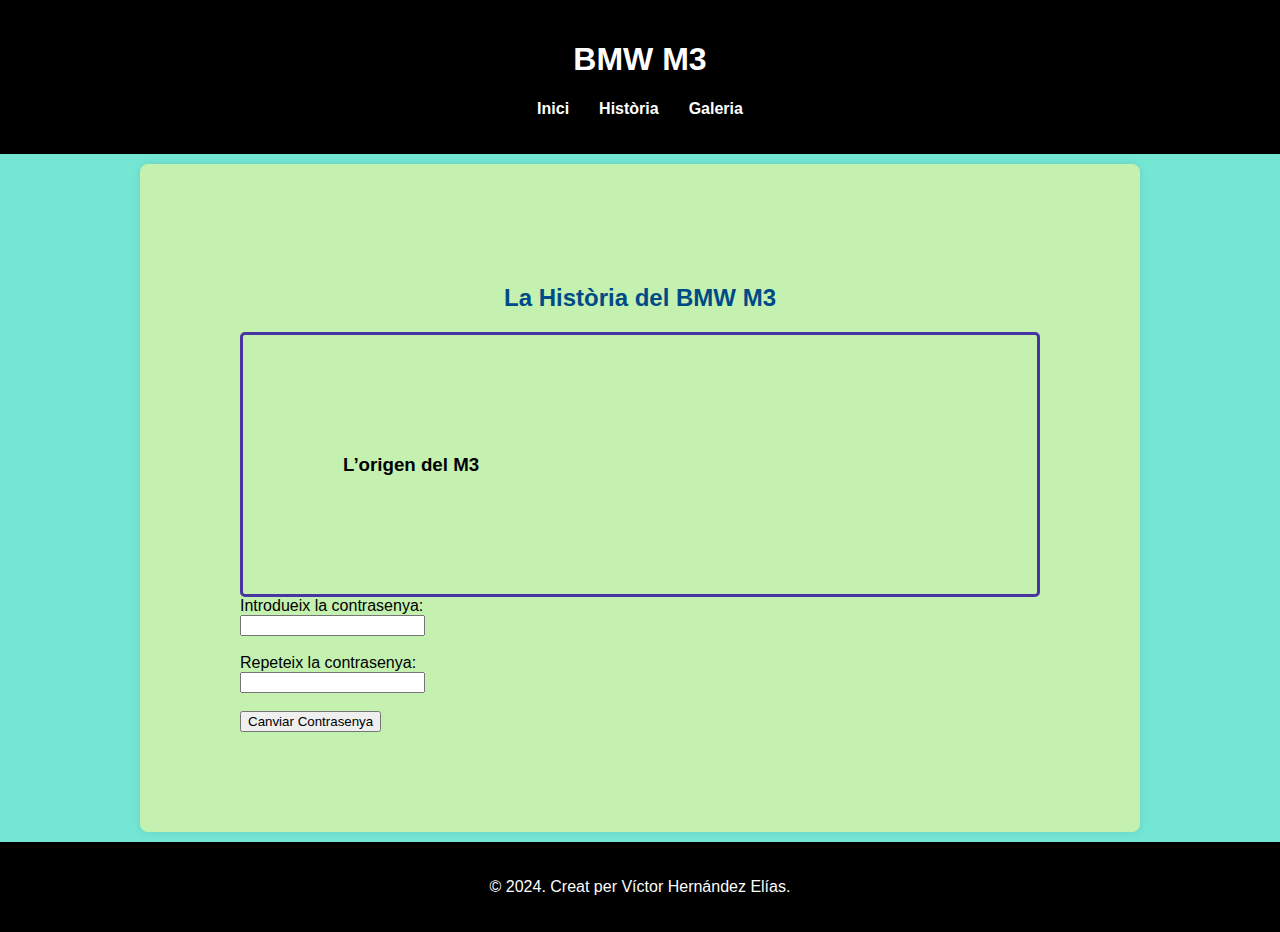
<file: Activitat5/pagina2.html>
<!DOCTYPE html>
<html lang="ca">
<head>
    <meta charset="UTF-8">
    <meta name="viewport" content="width=device-width, initial-scale=1.0">
    <meta name="author" content="Nom de l'autor">
    <meta name="keywords" content="BMW, M3, història, esportius">
    <meta name="description" content="Història del BMW M3">
    <title>BMW M3 - Història</title>
    <link rel="stylesheet" href="estilos2.css">
    <script src="components/script2.js" defer></script>
</head>
<body>
    <header>
        <h1>BMW M3</h1>
        <nav>
            <ul>
                <li><a href="index.html">Inici</a></li>
                <li><a href="pagina2.html">Història</a></li>
                <li><a href="pagina3.html">Galeria</a></li>
            </ul>
        </nav>
    </header>
    <main>
        <h2>La Història del BMW M3</h2>
        <section onmouseover="mostrarParagraf(this)" onmouseout="ocultarParagraf(this)">
            <h3>L’origen del M3</h3>
            <p style="display: none;">El BMW M3 va ser llançat per primera vegada el 1986 com a variant esportiva del BMW Sèrie 3.</p>
        </section>
        <form id="formulariContrasenya" onsubmit="validarContrasenya(event)">
            <label for="password1">Introdueix la contrasenya:</label><br>
            <input type="password" id="password1" required><br><br>
            <label for="password2">Repeteix la contrasenya:</label><br>
            <input type="password" id="password2" required><br><br>
            <button type="submit">Canviar Contrasenya</button>
        </form>
    </main>
    <footer>
        <p>&copy; 2024. Creat per Víctor Hernández Elías.</p>
    </footer>
    <script>
        function mostrarParagraf(element) {
            element.style.backgroundColor = '#ddd';
            element.style.color = '#000';
            element.querySelector('p').style.display = 'block';
        }

        function ocultarParagraf(element) {
            element.style.backgroundColor = 'transparent';
            element.style.color = 'inherit';
            element.querySelector('p').style.display = 'none';
        }
    </script>
</body>
</html>
</file>
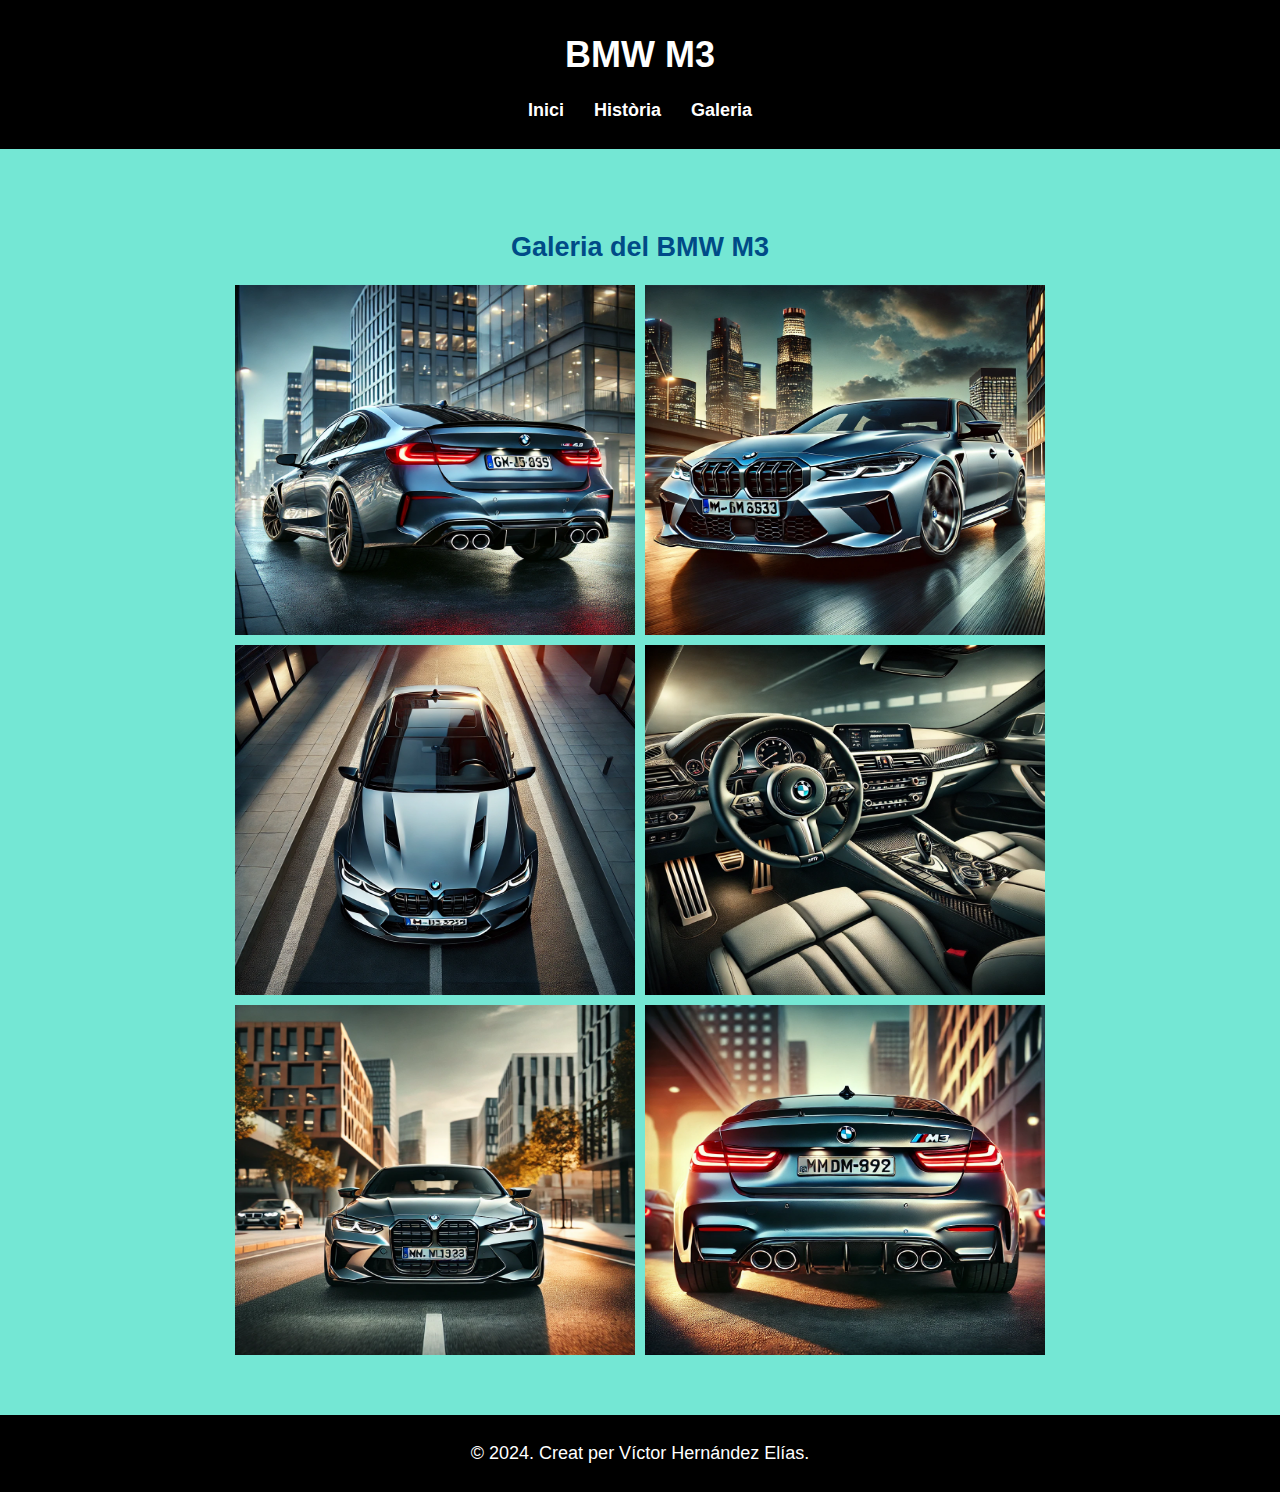
<file: Activitat5/pagina3.html>
<!DOCTYPE html>
<html lang="ca">
<head>
    <meta charset="UTF-8">
    <meta name="viewport" content="width=device-width, initial-scale=1.0">
    <meta name="author" content="Nom de l'autor">
    <meta name="keywords" content="BMW, M3, galeria, fotos">
    <meta name="description" content="Galeria del BMW M3">
    <title>BMW M3 - Galeria</title>
    <link rel="stylesheet" href="estilos3.css">
    <script src="components/script.js" defer></script>
</head>
<body onload="iniciarRellotge()">
    <header>
        <h1>BMW M3</h1>
        <nav>
            <ul>
                <li><a href="index.html">Inici</a></li>
                <li><a href="pagina2.html">Història</a></li>
                <li><a href="pagina3.html">Galeria</a></li>
            </ul>
        </nav>
    </header>
    <main>
        <div id="rellotge"></div>
        <h2>Galeria del BMW M3</h2>
        <div class="galeria">
            <img src="img/f71d3cdb-7a04-421a-9688-d451574df87d.png" onclick="mostrarImatgeGran(this)" alt="Miniatura 1">
            <img src="img/fd55d6df-9cdd-4df4-96be-b0c84390f556.png" onclick="mostrarImatgeGran(this)" alt="Miniatura 2">
            <img src="img/3ce1a307-1f68-40a7-a9ad-2443e25009ba.png" onclick="mostrarImatgeGran(this)" alt="Miniatura 3">
            <img src="img/interiorm3.png" onclick="mostrarImatgeGran(this)" alt="Miniatura 4">
            <img src="img/Bmwm3.png" onclick="mostrarImatgeGran(this)" alt="Miniatura 5">
            <img src="img/e5d0f32f-4b47-4125-ba0d-748f2b9d1641.png" onclick="mostrarImatgeGran(this)" alt="Miniatura 6">

        </div>
        <div id="imatge-gran"></div>
    </main>
    <footer>
        <p>&copy; 2024. Creat per Víctor Hernández Elías.</p>
    </footer>
</body>
</html>
</file>
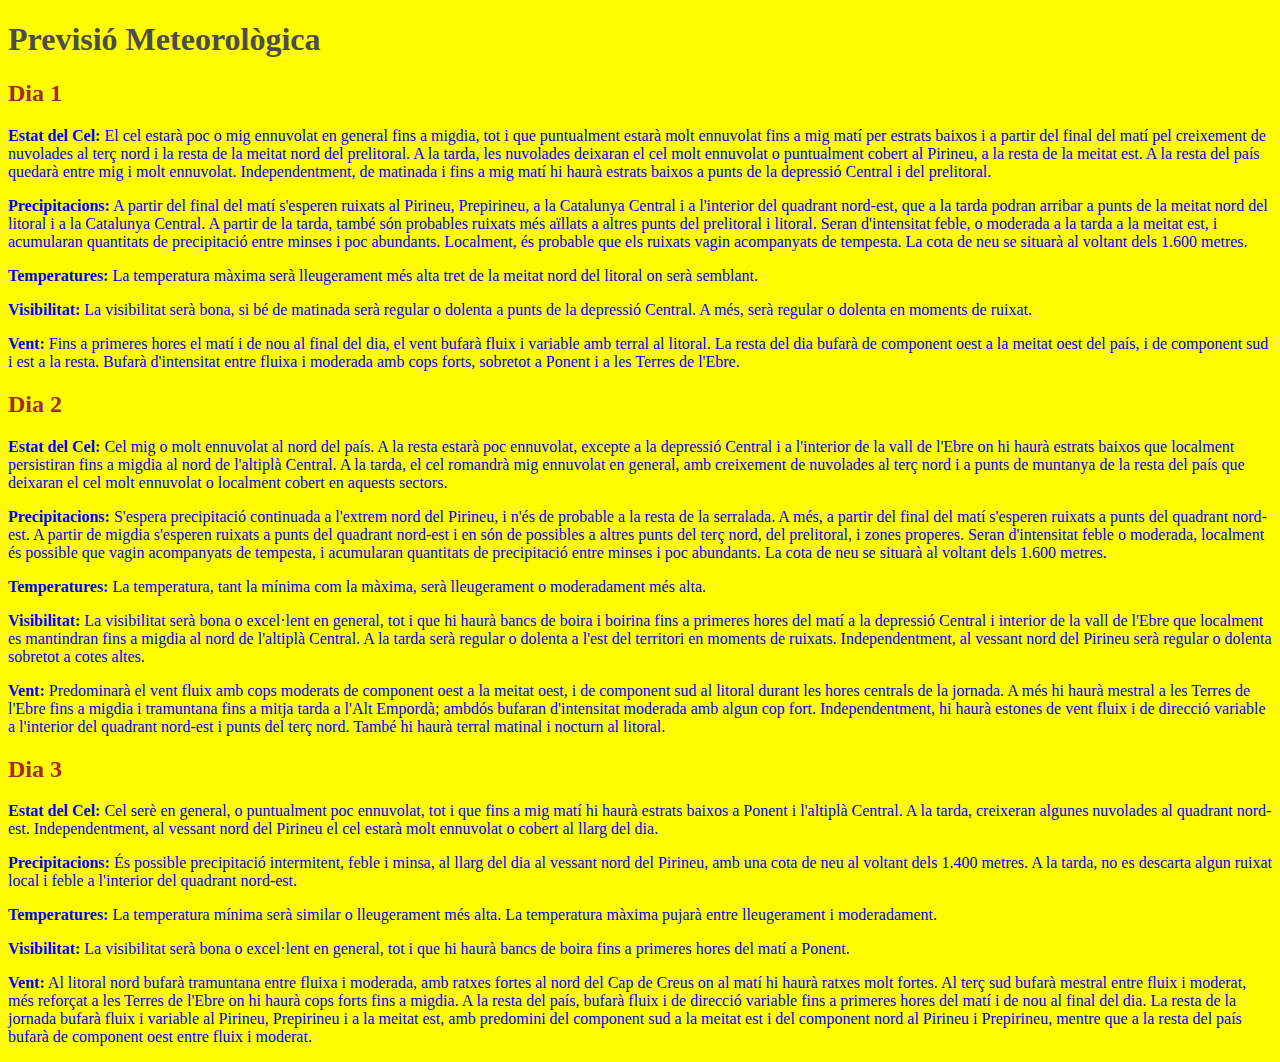
<file: conversionjson/dadesobertes.html>
<!DOCTYPE html>
<html lang="ca">
<head>
  <meta charset="utf-8">
  <title>Previsió Meteorològica</title>
  <link rel="stylesheet" href="dadesobertes.css">
</head>
<body>
  <div class="container">
    <h1>Previsió Meteorològica</h1>
    <div id="output">Carregant...</div>
  </div>

  <script>
    fetch("dadesobertes_pg.json")
      .then(response => response.json())
      .then(data => {
        const output = data.map((element, index) => `
          <div class="dia">
            <h2>Dia ${index + 1}</h2>
            <p><strong>Estat del Cel:</strong> ${element.versio.variables.estatDelCel}</p>
            <p><strong>Precipitacions:</strong> ${element.versio.variables.precipitacions}</p>
            <p><strong>Temperatures:</strong> ${element.versio.variables.temperatures}</p>
            <p><strong>Visibilitat:</strong> ${element.versio.variables.visibilitat}</p>
            <p><strong>Vent:</strong> ${element.versio.variables.vent}</p>
          </div>
        `).join("");
        document.getElementById("output").innerHTML = output;
      })
      .catch(error => {
        document.getElementById("output").innerHTML = "Error al carregar les dades.";
        console.error("Error carregant JSON:", error);
      });
  </script>
</body>
</html>
</file>
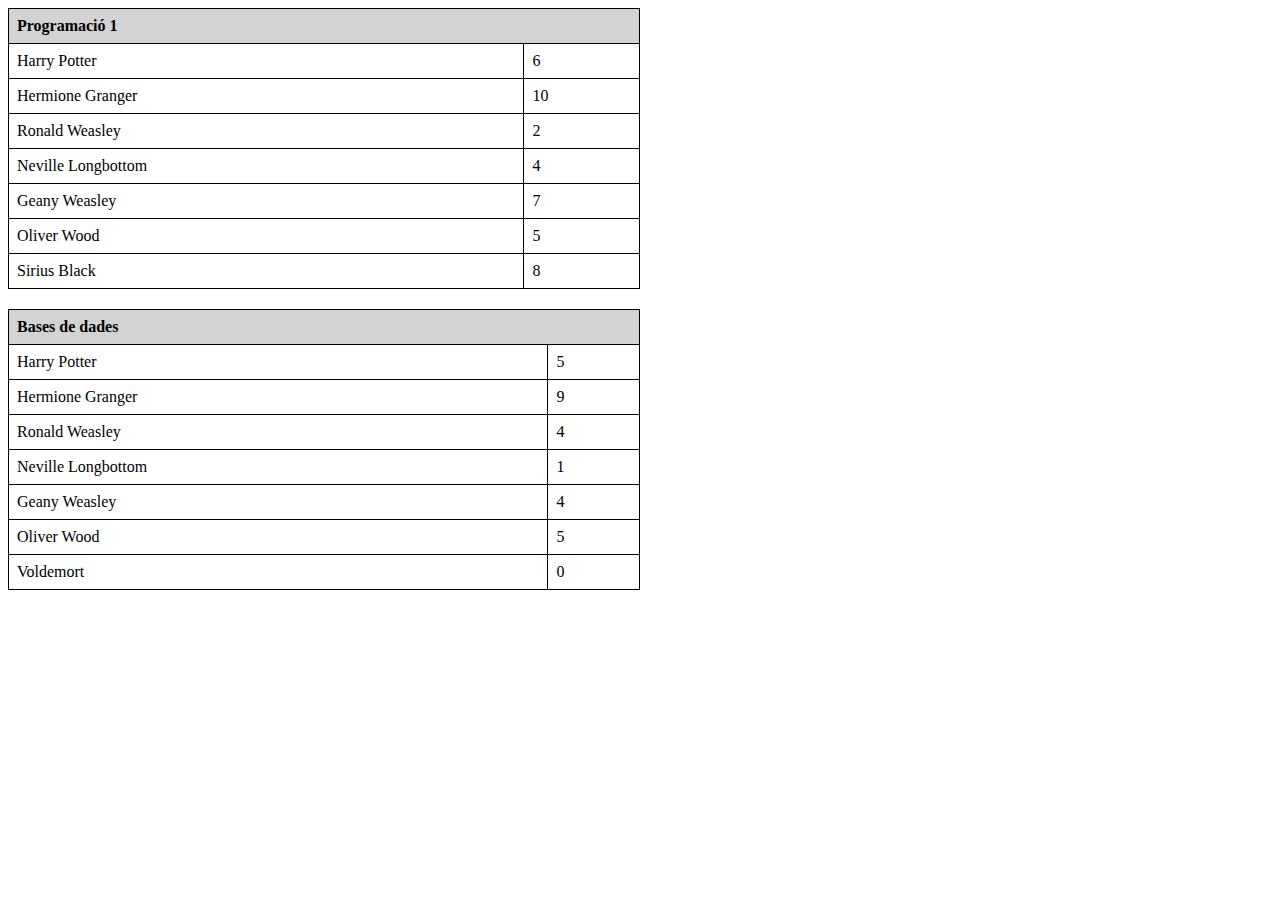
<file: notesuni/RA5Activitat1.NotesUni2.html>
<html>
<head>
<meta http-equiv="Content-Type" content="text/html; charset=UTF-8">
<title>Notes Universitat</title>
<style>
                    table {
                        width: 50%;
                        border-collapse: collapse;
                        margin-bottom: 20px;
                        border: 1px solid black;
                    }
                    th, td {
                        border: 1px solid black;
                        padding: 8px;
                        text-align: left;
                    }
                    th {
                        background-color: lightgray;
                    }
                </style>
</head>
<body>
<table>
<tr><th colspan="2">Programació 1</th></tr>
<tr>
<td>Harry Potter</td>
<td>6</td>
</tr>
<tr>
<td>Hermione Granger</td>
<td>10</td>
</tr>
<tr>
<td>Ronald Weasley</td>
<td>2</td>
</tr>
<tr>
<td>Neville Longbottom</td>
<td>4</td>
</tr>
<tr>
<td>Geany Weasley</td>
<td>7</td>
</tr>
<tr>
<td>Oliver Wood</td>
<td>5</td>
</tr>
<tr>
<td>Sirius Black</td>
<td>8</td>
</tr>
</table>
<table>
<tr><th colspan="2">Bases de dades</th></tr>
<tr>
<td>Harry Potter</td>
<td>5</td>
</tr>
<tr>
<td>Hermione Granger</td>
<td>9</td>
</tr>
<tr>
<td>Ronald Weasley</td>
<td>4</td>
</tr>
<tr>
<td>Neville Longbottom</td>
<td>1</td>
</tr>
<tr>
<td>Geany Weasley</td>
<td>4</td>
</tr>
<tr>
<td>Oliver Wood</td>
<td>5</td>
</tr>
<tr>
<td>Voldemort</td>
<td>0</td>
</tr>
</table>
</body>
</html>
</file>
<file: Activitat4. Material/estilos.css>
/* General */
body {
    font-family: 'Arial', sans-serif;
    margin: 0;
    padding: 0;
    line-height: 1.6;
    color: #333;
    background-color: green;
}

/* Encapçalament */
header {
    display: flex;
    justify-content: space-between;
    align-items: center;
    padding: 10px 20px;;
    background-color: green;
    
}

header #logo {
    width: 80px;
    height: auto;
}

nav ul {
    list-style: none;
    margin: 0;
    padding: 0;
    display: flex;
}

nav ul li {
    margin-left: 100px;
    padding: 20px 100px;
    font-size: 1.5rem;

}

nav ul li a {
    text-decoration: none;
    color: white;
    padding: 10px 15px;
    border-radius: 5px;
    font-weight: bold;
    transition: background-color 0.3s;
}

nav ul li a:hover, nav ul li a.active {
    background-color: green;
}

/* Zona de continguts */
#portada {
    background: url('img/fondoindex.jpg') no-repeat center center/cover;
    height: 80vh;
    display: flex;
    justify-content: left;
    align-items: left;
    color: green;
    text-align: left;
}

#portada h1 {
    font-size: 5rem;
    font-weight: normal;
    margin: 4;
    padding: 0px 100px;
}

#portada p {
    font-size: 2rem;
    margin-top: 5px;
    padding: 0px 100px;

}

/* Peu de pàgina */
footer {
    text-align: left;
    background-color: green;
    color: white;
    padding: 20px 10px;
    font-size: 1.0rem;
}

footer a {
    color: white;
    text-decoration: none;
}

footer img {
    margin-top: 10px;
    width: 100px;
    height: auto;
}
</file>
<file: Activitat5/estilos.css>
/* Estilo general */
body {
    font-family: Arial, sans-serif;
    margin: 0;
    padding: 0;
    background-color: #74e7d4;
    font-size: 18px;
    
}

header {
    background-color: #000000;
    color: white;
    padding: 20px;
    text-align: center;
}

nav ul {
    list-style: none;
    padding: 0;
}

nav ul li {
    display: inline-block;
    margin: 0 15px;
    font-size: 18px;
    
}

nav ul li a {
    text-decoration: none;
    color: white;
    font-weight: bold;
}

nav ul li a:hover {
    text-decoration: underline;
}

/* Estilo de la página principal */
main {
    text-align: center;
    margin: 10px auto;
}

h2 {
    color: #004b87;
}

p {
    font-size: 18px;
    color: #3e3f44;
    margin-top: 20px;
}

footer {
    background-color: #000000;
    color: rgb(255, 255, 255);
    text-align: center;
    padding: 10px;
    margin-top: 20px;
}
</file>
<file: Activitat4. Material/estilos2.css>
/* Estilo general del cuerpo */
body {
    font-family: Arial, sans-serif;
    margin: 0;
    padding: 0;
    background-color: #f4f4f4;
}

/* Encabezado principal */
header {
    display: flex;
    align-items: center;
    font-size: 24px;
    padding: 0px 10px;
    background-color: green;
}

/* Navegación del encabezado */
header nav {
    margin-top: 10px;
}

header nav a {
    color: white;
    text-decoration: none;
    margin-right: 300px;
    font-weight: bold;
}

header nav ul {
    list-style: none;
    margin: 10;
    padding: 100;
}

header nav li {
    display: inline;
}

/* Título principal */
h2 {
    text-align: center;
    font-size: 38px;
    font-weight: normal;
    margin: 40px 0;
}

/* Contenedor principal */
main {
    font-family: 'Courier New', Courier, monospace, sans-serif; 
    max-width: 1100px;
    margin: 100px auto;
    padding: 0px;
    
}

/* Tabla */
table {
    width: 100%;
    border-spacing: 0;
}

th, td {
    border: 1px solid #ddd;
    padding: 5px;
    text-align: center;
    font-size: 16px;
    font-family: Arial, sans-serif;
    
}

th {
    background-color: #46607c;
    color: white;
    font-weight: bold;
    font-size: 16px;
    text-transform: capitalize;
    font-family: 'Courier New', Courier, monospace, sans-serif;
    border-radius: 5px;
}

td {
    font-size: 16px;
    color: #333;
}

tr:nth-child(even) {
    background-color: rgb(255, 255, 255);
    
    
}

tr:hover {
    background-color: #f1f1f1;
    cursor: pointer;
}

/* Sección de características comunes */
div p {
    margin-top: 0px;
    padding: 10px;
    background-color: #46607c;
    color: white;
    text-align: center;
    font-size: 14px;
    font-weight: bold;
    border-radius: 5px;
}

/* Pie de página */
footer {
    background-color: green;
    color: white;
    text-align: left;
    padding: 5px 0;
    font-size: 14px;
}

footer a {
    color: white;
    text-decoration: none;
    font-weight: bold;
}
</file>
<file: Activitat4. Material/estilos3.css>
/* Estilo general del cuerpo */
body {
    font-family: Arial, sans-serif;
    margin: 0;
    padding: 0;
    background-color: #f4f4f4;
}

/* Encabezado principal */
header {
    display: flex;
    justify-content: space-between;
    align-items: center;
    padding: 10px 20px;
    background-color: green;
    
}
/* Navegación del encabezado */
header nav {
    margin-top: 10px;
}

header #logo {
    width: 80px;
    height: auto;
}

nav ul li {
    margin-left: 100px;
    font-size: 1.5rem;

}

header nav a {
    text-decoration: none;
    color: white;
    text-decoration: none;
    margin: 0 120px;
    font-weight: bold;
}
header nav ul {
    list-style: none;
    margin: 0;
    padding: 0;
}

nav ul {
    list-style: none;
    padding: 0;
    margin: 10px 0;
    display: flex;
    justify-content: center;
    gap: 15px;
}

nav ul li a {
    text-decoration: none;
    color: #fff;
    font-weight: bold;
}

main {
    max-width: 800px;
    margin: 20px auto;
    padding: 20px;
    background: #fff;
    border-radius: 5px;
    box-shadow: 0 2px 5px rgba(0, 0, 0, 0.1);
}

h2 {
    text-align: center;
    margin-bottom: 50px;
    font-size: 3rem;
    font-weight: normal;
}

form {
    display: flex;
    flex-direction: column;
    gap: 15px;
}

fieldset {
    border: 1px solid #ccc;
    padding: 15px;
    border-radius: 5px;
}

legend {
    font-weight: bold;
}

label {
    display: block;
    margin-bottom: 5px;
    font-weight: bold;
}

input, select, textarea, button {
    width: 100%;
    padding: 10px;
    margin-bottom: 10px;
    border: 1px solid #ccc;
    border-radius: 5px;
    font-size: 1rem;
}

button {
    background: #6b8e23;
    color: #fff;
    border: none;
    cursor: pointer;
}

button:hover {
    background: #556b2f;
}
/* Peu de pàgina */
footer {
    text-align: left;
    background-color: green;
    color: white;
    padding: 20px 10px;
    font-size: 1.0rem;
}

footer a {
    color: white;
    text-decoration: none;
}

footer a:hover {
    text-decoration: underline;
}

footer img {
    margin-top: 10px;
    width: 100px;
    height: auto;
}
</file>
<file: Activitat5/estilos2.css>
/* Estilo general */
body {
    font-family: Arial, sans-serif;
    margin: 0;
    padding: 0;
    background-color: #74e7d4;
}

header {
    background-color: #000000;
    color: white;
    padding: 20px;
    text-align: center;
}

nav ul {
    list-style: none;
    padding: 0;
    display: flex;
    justify-content: center;
}

nav ul li {
    margin: 0 15px;
}

nav ul li a {
    text-decoration: none;
    color: white;
    font-weight: bold;
}

nav ul li a:hover {
    text-decoration: underline;
}

/* Estilo de la página de historia */
main {
    max-width: 800px;
    margin: 10px auto;
    padding: 100px;
    background: rgb(196, 241, 176);
    box-shadow: 0 0 10px rgba(0, 0, 0, 0.1);
    border-radius: 8px;
}

h2 {
    color: #004b87;
    text-align: center;
}

section {
    margin-top: 20px;
    padding: 100px;
    border: 3px solid #4934a3;
    border-radius: 5px;
}

section:hover {
    background-color: #f4f4f4;
    color: #004b87;
}

footer {
    background-color: #000000;
    color: rgb(255, 252, 252);
    text-align: center;
    padding: 20px;
}
</file>
<file: Activitat5/estilos3.css>
/* Estilo general */
body {
    font-family: Arial, sans-serif;
    margin: 0;
    padding: 0;
    background-color: #74e7d4;
    font-size: 18px;
}

header {
    background-color: #000000;
    color: white;
    padding: 10px;
    text-align: center;
}

nav ul {
    list-style: none;
    padding: 0;
    display: flex;
    justify-content: center;
}

nav ul li {
    margin: 0 15px;
    font-size: 18px;
}

nav ul li a {
    text-decoration: none;
    color: white;
    font-weight: bold;
}

nav ul li a:hover {
    text-decoration: underline;
}

/* Estilo de la página de galería */
main {
    max-width: 1200px;
    margin: 40px auto;
    padding: 20px;
}

h2 {
    color: #004b87;
    text-align: center;
}

.galeria {
    display: flex;
    gap: 10px;
    justify-content: center;
    flex-wrap: wrap;
    margin-top: 20px;
}

.galeria img {
    width: 400px;
    height: 350px;
    cursor: pointer;
    transition: transform 0.3s;
}

.galeria img:hover {
    transform: scale(1.1);
}

#imatge-gran img {
    display: block;
    max-width: 200%;
    margin: 20px auto;
    border: 2px solid #333;
    border-radius: 5px;
}

#rellotge {
    text-align: center;
    font-size: 18px;
    color: #0a0c75;
    margin-bottom: 20px;
}

footer {
    background-color: #000000;
    color: white;
    text-align: center;
    padding: 10px;
    margin-top: 20px;
}
</file>
<file: conversionjson/dadesobertes.css>
* {
    background-color: rgb(255, 251, 0);
}

h1 {
    color: rgb(77, 76, 76);
}

p {
    color:blue;
}

h2 {
    color:brown;
}

script {
    color:green;
}
</file>
